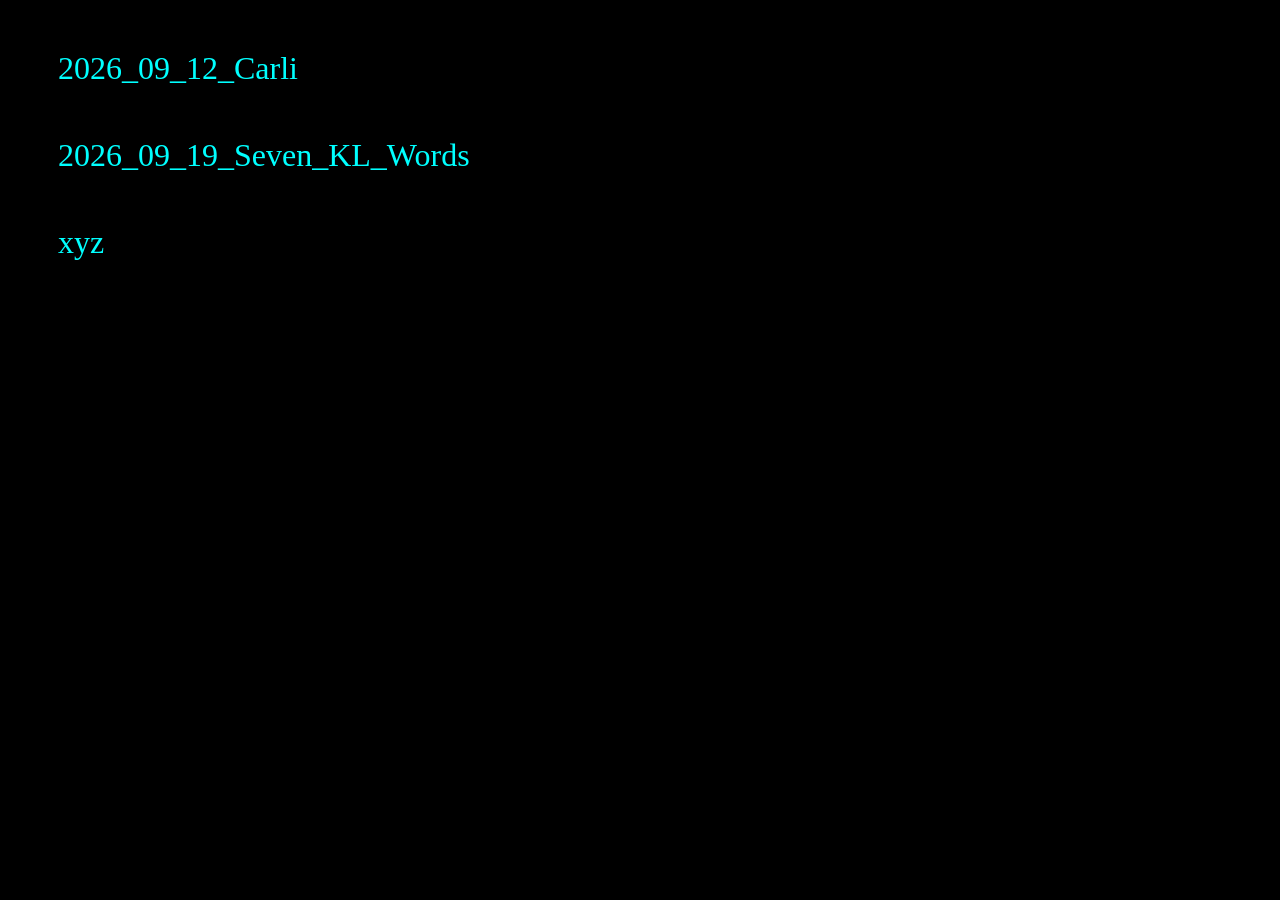
<file: index.html>
<!doctype html>
<html>

  <style>
    body { background: #000; }
    a { 
      display: block; 
      color: cyan; 
      margin: 50px; 
      text-decoration: none;
      font-size: 2em;
    }
  </style>

  <body>

    <a>2026_09_12_Carli</a>
    <a>2026_09_19_Seven_KL_Words</a>
    <a>xyz</a>

    <script>
      document.querySelectorAll('a').forEach(a => {
        a.href = 'https://howardraul1.github.io/shared.github.io/'
                  + a.textContent
                  + '/3___results/html/index.html';
      });
    </script>

  </body>

</html>
</file>
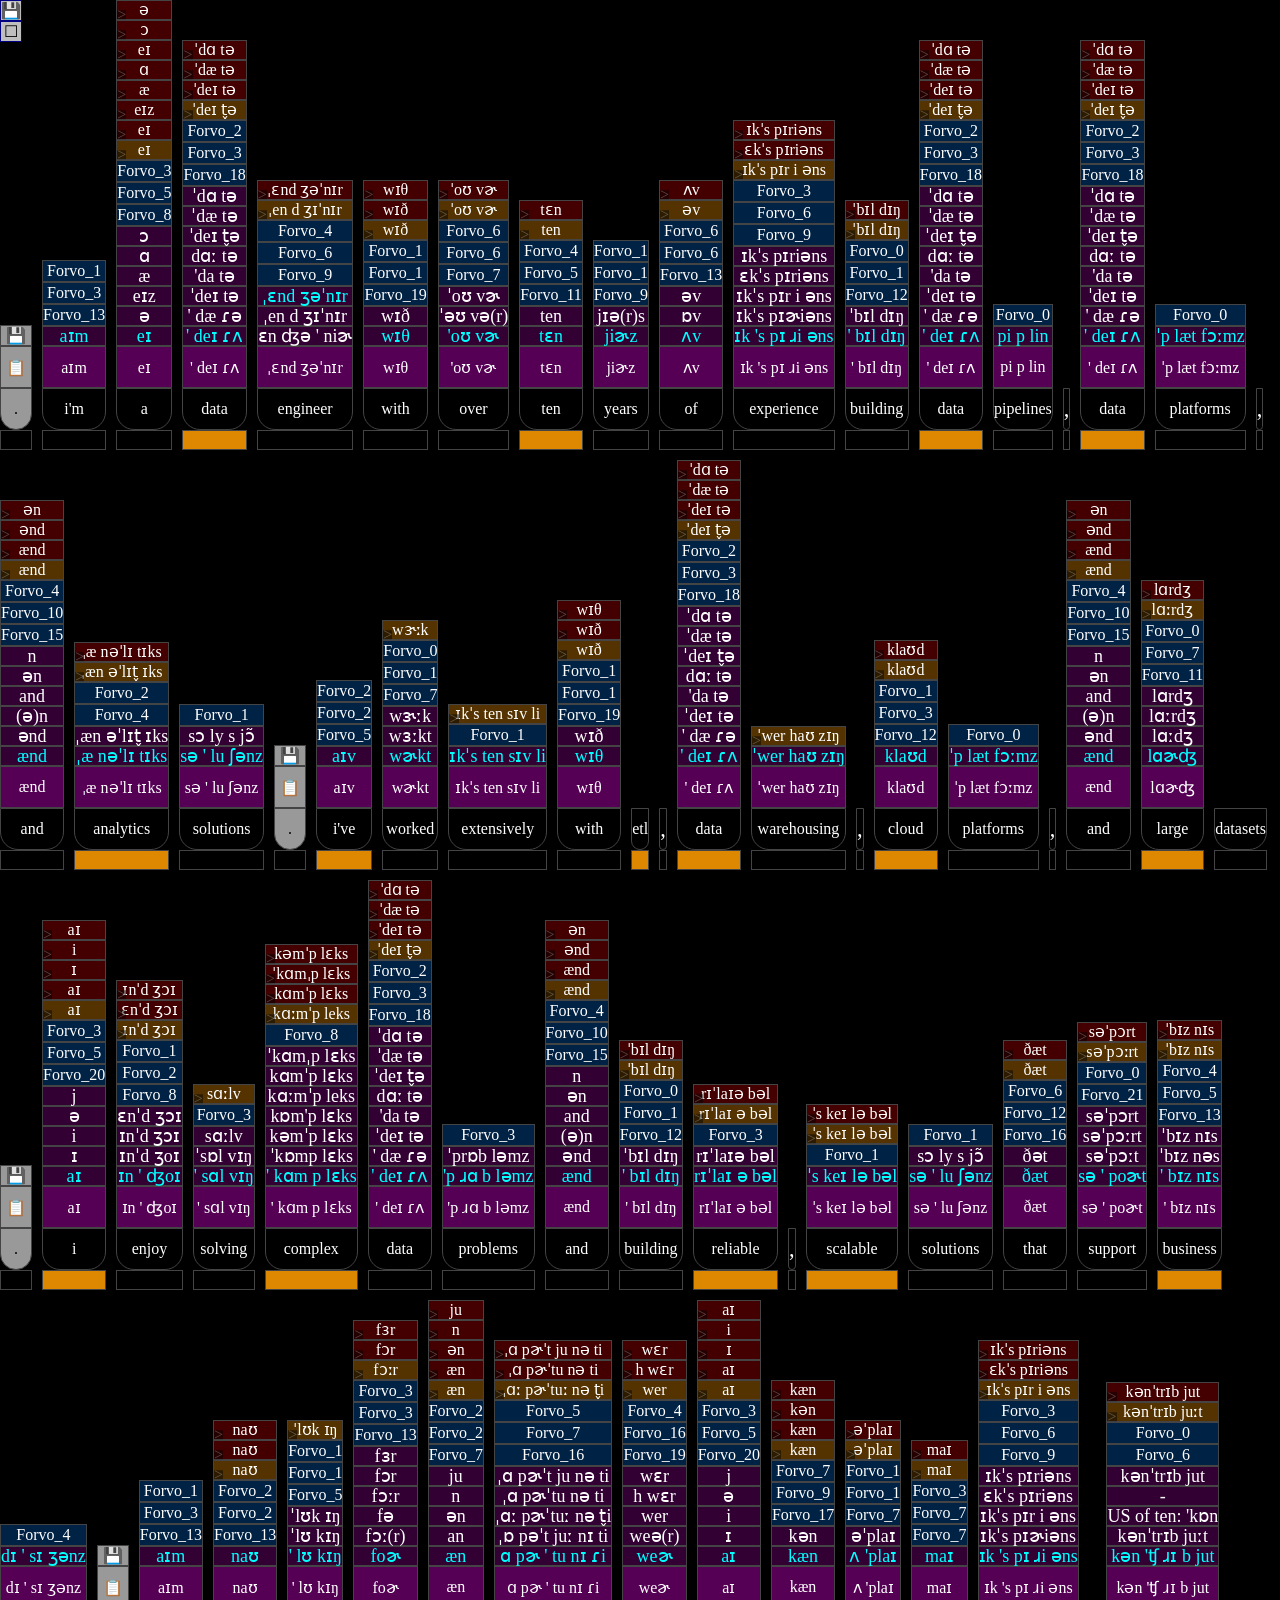
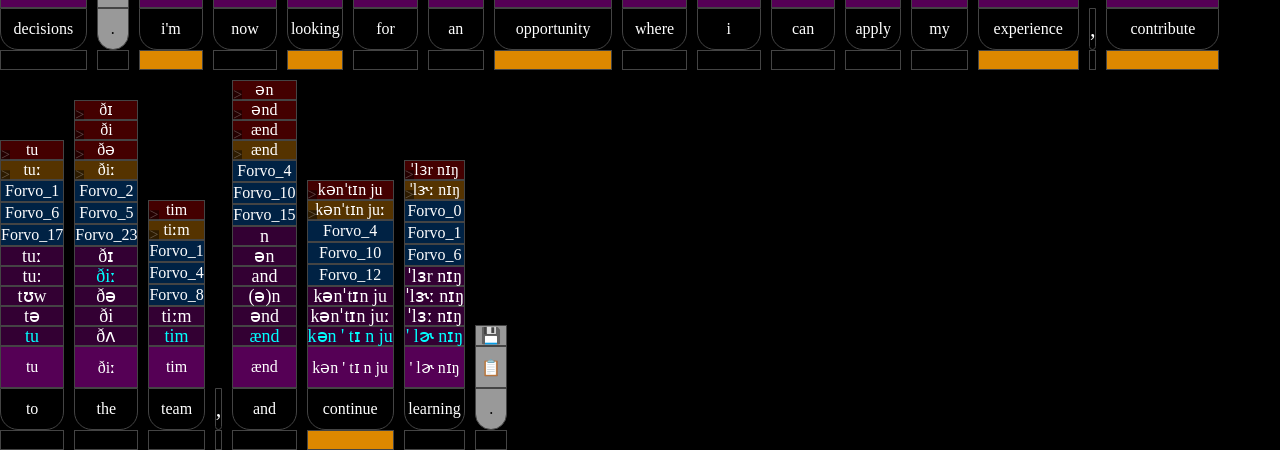
<file: 2026_09_12_Carli/3___results/html/index.html>
<!DOCTYPE html>
<html>
    <head>
        <title>IPA Html Page</title>
        <link rel="stylesheet" href="../../2___inputs/css.css">

        <script src="../../2___inputs/js_text.js"></script>

        <script>
            const LV3_SETTINGS = {
    "i'm": "aɪm",
    "a": "eɪ",
    "data": "' deɪ ɾʌ",
    "engineer": "ˌɛnd ʒəˈnɪr",
    "with": "wɪθ",
    "over": "'oʊ vɚ",
    "ten": "tɛn",
    "years": "jiɚz",
    "of": "ʌv",
    "experience": "ɪk 's pɪ ɹi əns",
    "building": "' bɪl dɪŋ",
    "pipelines": "pi p lin",
    "platforms": "ˈp læt fɔːmz",
    "and": "ænd",
    "analytics": "ˌæ nəˈlɪ tɪks",
    "solutions": "sə ' lu ʃənz",
    "the": "ðiː"
};
            const LV1_SENTENCES = {
    "the teacher, the one": "mp3_phrases/the teacher, the one.wav",
    "thanks": "mp3_phrases/mixkit-software-interface-start-2574.wav",
    "i'm a data engineer with over ten years of experience building data pipelines, data platforms, and analytics solutions": "../../7___html_settings/saved_phrase_mp3/QHE3.mp3",
    "teacher": "../../7___html_settings/saved_phrase_mp3/X78C.mp3",
    "i'm, experience": "../../7___html_settings/saved_phrase_mp3/NKXL.mp3",
    "i've worked extensively with etl, data warehousing, cloud platforms, and large datasets": "../../7___html_settings/saved_phrase_mp3/K4M7.mp3",
    "i enjoy solving complex data problems and building reliable, scalable solutions that support business decisions": "../../7___html_settings/saved_phrase_mp3/ERAD.mp3",
    "reliable, scalable": "../../7___html_settings/saved_phrase_mp3/SWN5.mp3",
    "i'm now looking for an opportunity where i can apply my experience, contribute to the team, and continue learning": "../../7___html_settings/saved_phrase_mp3/2YYK.mp3"
};
        </script>

    </head>

    <body>
        <div id="TL_ButtonContainer">
            <button id="TL_SaveButton">💾</button>
            <button id="TL_HideButton">☐</button>
        </div>
        <div class="container">


            
                    <div class="box" data-word="." data-id-in-jwordlist="1">
                        <div class="lv3 phrase-ending-punctuation" data-word=".">
                            💾
                        </div>
                        <div class="lv2 phrase-ending-punctuation" data-word=".">
                            📋
                        </div>
                        <div class="word lv1 phrase-ending-punctuation"
                             data-id-in-jwordlist="1"
                             data-runtime-word-stress="false">
                            .
                        </div>
                        <div class="lv0" data-id-in-jwordlist="1"></div>
                    </div>
                
        <div class="box" data-word="i'm" data-id-in-jwordlist="2">        
            
            <div class="lv5">
                
            </div>
        
            <div class="lv4"> 
                <div
                    class="forvo-item"
                    data-audio-src="mp3/Forvo/i'm__3__i()__h().mp3"
                >
                    Forvo_1
                </div>
            
                <div
                    class="forvo-item"
                    data-audio-src="mp3/Forvo/i'm__2__i()__h().mp3"
                >
                    Forvo_3
                </div>
            
                <div
                    class="forvo-item"
                    data-audio-src="mp3/Forvo/i'm__1__i()__h().mp3"
                >
                    Forvo_13
                </div>
             </div>
            <div class="lv3"> 
                <div
                    class="ipa-item selected"
                    data-ipa="aɪm"
                >
                    aɪm
                </div>
             </div>
            
            <div class="lv2">
                aɪm
            </div>
        
            
            <div class="word lv1"
                 data-id-in-jwordlist="2"
                 data-runtime-word-stress="false">
                i'm
            </div>
        
            
        <div class="lv0" data-id-in-jwordlist="2"></div>
        
        </div>
        
        <div class="box" data-word="a" data-id-in-jwordlist="3">        
            
            <div class="lv5">
                
      <div
          class="mp3-item collins-item"
          data-audio-src="mp3/Collins/a__7__i(ə)__h(tNS).mp3"
      >
          <button class="lv5-button" type="button">&gt;</button>
          <span class="lv5-ipa">ə</span>
      </div>
  
      <div
          class="mp3-item collins-item"
          data-audio-src="mp3/Collins/a__6__i(ɔ)__h(3eg).mp3"
      >
          <button class="lv5-button" type="button">&gt;</button>
          <span class="lv5-ipa">ɔ</span>
      </div>
  
      <div
          class="mp3-item collins-item"
          data-audio-src="mp3/Collins/a__5__i(eɪ)__h(cCy).mp3"
      >
          <button class="lv5-button" type="button">&gt;</button>
          <span class="lv5-ipa">eɪ</span>
      </div>
  
      <div
          class="mp3-item collins-item"
          data-audio-src="mp3/Collins/a__4__i(ɑ)__h(cm0).mp3"
      >
          <button class="lv5-button" type="button">&gt;</button>
          <span class="lv5-ipa">ɑ</span>
      </div>
  
      <div
          class="mp3-item collins-item"
          data-audio-src="mp3/Collins/a__3__i(æ)__h(yGO).mp3"
      >
          <button class="lv5-button" type="button">&gt;</button>
          <span class="lv5-ipa">æ</span>
      </div>
  
      <div
          class="mp3-item collins-item"
          data-audio-src="mp3/Collins/a__2__i(eɪz)__h(tUe).mp3"
      >
          <button class="lv5-button" type="button">&gt;</button>
          <span class="lv5-ipa">eɪz</span>
      </div>
  
      <div
          class="mp3-item collins-item"
          data-audio-src="mp3/Collins/a__1__i(eɪ)__h(cCy).mp3"
      >
          <button class="lv5-button" type="button">&gt;</button>
          <span class="lv5-ipa">eɪ</span>
      </div>
  
      <div
          class="mp3-item cambridge-item"
          data-audio-src="mp3/Cambridge/a__1__i(eɪ)__h(cCy).mp3"
      >
          <button class="lv5-button" type="button">&gt;</button>
          <span class="lv5-ipa">eɪ</span>
      </div>
  
            </div>
        
            <div class="lv4"> 
                <div
                    class="forvo-item"
                    data-audio-src="mp3/Forvo/a__3__i()__h().mp3"
                >
                    Forvo_3
                </div>
            
                <div
                    class="forvo-item"
                    data-audio-src="mp3/Forvo/a__2__i()__h().mp3"
                >
                    Forvo_5
                </div>
            
                <div
                    class="forvo-item"
                    data-audio-src="mp3/Forvo/a__1__i()__h().mp3"
                >
                    Forvo_8
                </div>
             </div>
            <div class="lv3"> 
                <div
                    class="ipa-item"
                    data-ipa="ɔ"
                >
                    ɔ
                </div>
            
                <div
                    class="ipa-item"
                    data-ipa="ɑ"
                >
                    ɑ
                </div>
            
                <div
                    class="ipa-item"
                    data-ipa="æ"
                >
                    æ
                </div>
            
                <div
                    class="ipa-item"
                    data-ipa="eɪz"
                >
                    eɪz
                </div>
            
                <div
                    class="ipa-item"
                    data-ipa="ə"
                >
                    ə
                </div>
            
                <div
                    class="ipa-item selected"
                    data-ipa="eɪ"
                >
                    eɪ
                </div>
             </div>
            
            <div class="lv2">
                eɪ
            </div>
        
            
            <div class="word lv1"
                 data-id-in-jwordlist="3"
                 data-runtime-word-stress="false">
                a
            </div>
        
            
        <div class="lv0" data-id-in-jwordlist="3"></div>
        
        </div>
        
        <div class="box" data-word="data" data-id-in-jwordlist="4">        
            
            <div class="lv5">
                
      <div
          class="mp3-item collins-item"
          data-audio-src="mp3/Collins/data__3__i(ˈdɑ tə)__h(o2W).mp3"
      >
          <button class="lv5-button" type="button">&gt;</button>
          <span class="lv5-ipa">ˈdɑ tə</span>
      </div>
  
      <div
          class="mp3-item collins-item"
          data-audio-src="mp3/Collins/data__2__i(ˈdæ tə)__h(Jrr).mp3"
      >
          <button class="lv5-button" type="button">&gt;</button>
          <span class="lv5-ipa">ˈdæ tə</span>
      </div>
  
      <div
          class="mp3-item collins-item"
          data-audio-src="mp3/Collins/data__1__i(ˈdeɪ tə)__h(Zx9).mp3"
      >
          <button class="lv5-button" type="button">&gt;</button>
          <span class="lv5-ipa">ˈdeɪ tə</span>
      </div>
  
      <div
          class="mp3-item cambridge-item"
          data-audio-src="mp3/Cambridge/data__1__i(ˈdeɪ t̬ə)__h(c1Y).mp3"
      >
          <button class="lv5-button" type="button">&gt;</button>
          <span class="lv5-ipa">ˈdeɪ t̬ə</span>
      </div>
  
            </div>
        
            <div class="lv4"> 
                <div
                    class="forvo-item"
                    data-audio-src="mp3/Forvo/data__3__i()__h().mp3"
                >
                    Forvo_2
                </div>
            
                <div
                    class="forvo-item"
                    data-audio-src="mp3/Forvo/data__2__i()__h().mp3"
                >
                    Forvo_3
                </div>
            
                <div
                    class="forvo-item"
                    data-audio-src="mp3/Forvo/data__1__i()__h().mp3"
                >
                    Forvo_18
                </div>
             </div>
            <div class="lv3"> 
                <div
                    class="ipa-item"
                    data-ipa="ˈdɑ tə"
                >
                    ˈdɑ tə
                </div>
            
                <div
                    class="ipa-item"
                    data-ipa="ˈdæ tə"
                >
                    ˈdæ tə
                </div>
            
                <div
                    class="ipa-item"
                    data-ipa="ˈdeɪ t̬ə"
                >
                    ˈdeɪ t̬ə
                </div>
            
                <div
                    class="ipa-item"
                    data-ipa="dɑː tə"
                >
                    dɑː tə
                </div>
            
                <div
                    class="ipa-item"
                    data-ipa="'da tə"
                >
                    'da tə
                </div>
            
                <div
                    class="ipa-item"
                    data-ipa="ˈdeɪ tə"
                >
                    ˈdeɪ tə
                </div>
            
                <div
                    class="ipa-item"
                    data-ipa="' dæ ɾə"
                >
                    ' dæ ɾə
                </div>
            
                <div
                    class="ipa-item selected"
                    data-ipa="' deɪ ɾʌ"
                >
                    ' deɪ ɾʌ
                </div>
             </div>
            
            <div class="lv2">
                ' deɪ ɾʌ
            </div>
        
            
            <div class="word lv1"
                 data-id-in-jwordlist="4"
                 data-runtime-word-stress="true">
                data
            </div>
        
            
        <div class="lv0" data-id-in-jwordlist="4"></div>
        
        </div>
        
        <div class="box" data-word="engineer" data-id-in-jwordlist="5">        
            
            <div class="lv5">
                
      <div
          class="mp3-item collins-item"
          data-audio-src="mp3/Collins/engineer__1__i(ˌɛnd ʒəˈnɪr)__h(fzR).mp3"
      >
          <button class="lv5-button" type="button">&gt;</button>
          <span class="lv5-ipa">ˌɛnd ʒəˈnɪr</span>
      </div>
  
      <div
          class="mp3-item cambridge-item"
          data-audio-src="mp3/Cambridge/engineer__1__i(ˌen d ʒɪˈnɪr)__h(icx).mp3"
      >
          <button class="lv5-button" type="button">&gt;</button>
          <span class="lv5-ipa">ˌen d ʒɪˈnɪr</span>
      </div>
  
            </div>
        
            <div class="lv4"> 
                <div
                    class="forvo-item"
                    data-audio-src="mp3/Forvo/engineer__3__i()__h().mp3"
                >
                    Forvo_4
                </div>
            
                <div
                    class="forvo-item"
                    data-audio-src="mp3/Forvo/engineer__2__i()__h().mp3"
                >
                    Forvo_6
                </div>
            
                <div
                    class="forvo-item"
                    data-audio-src="mp3/Forvo/engineer__1__i()__h().mp3"
                >
                    Forvo_9
                </div>
             </div>
            <div class="lv3"> 
                <div
                    class="ipa-item"
                    data-ipa="ˌɛnd ʒəˈnɪr"
                >
                    ˌɛnd ʒəˈnɪr
                </div>
            
                <div
                    class="ipa-item"
                    data-ipa="ˌen d ʒɪˈnɪr"
                >
                    ˌen d ʒɪˈnɪr
                </div>
            
                <div
                    class="ipa-item selected"
                    data-ipa="ɛn ʤə ' niɚ"
                >
                    ɛn ʤə ' niɚ
                </div>
             </div>
            
            <div class="lv2">
                ɛn ʤə ' niɚ
            </div>
        
            
            <div class="word lv1"
                 data-id-in-jwordlist="5"
                 data-runtime-word-stress="false">
                engineer
            </div>
        
            
        <div class="lv0" data-id-in-jwordlist="5"></div>
        
        </div>
        
        <div class="box" data-word="with" data-id-in-jwordlist="6">        
            
            <div class="lv5">
                
      <div
          class="mp3-item collins-item"
          data-audio-src="mp3/Collins/with__2__i(wɪθ)__h(oeo).mp3"
      >
          <button class="lv5-button" type="button">&gt;</button>
          <span class="lv5-ipa">wɪθ</span>
      </div>
  
      <div
          class="mp3-item collins-item"
          data-audio-src="mp3/Collins/with__1__i(wɪð)__h(Wur).mp3"
      >
          <button class="lv5-button" type="button">&gt;</button>
          <span class="lv5-ipa">wɪð</span>
      </div>
  
      <div
          class="mp3-item cambridge-item"
          data-audio-src="mp3/Cambridge/with__1__i(wɪð)__h(Wur).mp3"
      >
          <button class="lv5-button" type="button">&gt;</button>
          <span class="lv5-ipa">wɪð</span>
      </div>
  
            </div>
        
            <div class="lv4"> 
                <div
                    class="forvo-item"
                    data-audio-src="mp3/Forvo/with__3__i()__h().mp3"
                >
                    Forvo_1
                </div>
            
                <div
                    class="forvo-item"
                    data-audio-src="mp3/Forvo/with__2__i()__h().mp3"
                >
                    Forvo_1
                </div>
            
                <div
                    class="forvo-item"
                    data-audio-src="mp3/Forvo/with__1__i()__h().mp3"
                >
                    Forvo_19
                </div>
             </div>
            <div class="lv3"> 
                <div
                    class="ipa-item"
                    data-ipa="wɪð"
                >
                    wɪð
                </div>
            
                <div
                    class="ipa-item selected"
                    data-ipa="wɪθ"
                >
                    wɪθ
                </div>
             </div>
            
            <div class="lv2">
                wɪθ
            </div>
        
            
            <div class="word lv1"
                 data-id-in-jwordlist="6"
                 data-runtime-word-stress="false">
                with
            </div>
        
            
        <div class="lv0" data-id-in-jwordlist="6"></div>
        
        </div>
        
        <div class="box" data-word="over" data-id-in-jwordlist="7">        
            
            <div class="lv5">
                
      <div
          class="mp3-item collins-item"
          data-audio-src="mp3/Collins/over__1__i(ˈoʊ vɚ)__h(wTO).mp3"
      >
          <button class="lv5-button" type="button">&gt;</button>
          <span class="lv5-ipa">ˈoʊ vɚ</span>
      </div>
  
      <div
          class="mp3-item cambridge-item"
          data-audio-src="mp3/Cambridge/over__1__i(ˈoʊ vɚ)__h(wTO).mp3"
      >
          <button class="lv5-button" type="button">&gt;</button>
          <span class="lv5-ipa">ˈoʊ vɚ</span>
      </div>
  
            </div>
        
            <div class="lv4"> 
                <div
                    class="forvo-item"
                    data-audio-src="mp3/Forvo/over__3__i()__h().mp3"
                >
                    Forvo_6
                </div>
            
                <div
                    class="forvo-item"
                    data-audio-src="mp3/Forvo/over__2__i()__h().mp3"
                >
                    Forvo_6
                </div>
            
                <div
                    class="forvo-item"
                    data-audio-src="mp3/Forvo/over__1__i()__h().mp3"
                >
                    Forvo_7
                </div>
             </div>
            <div class="lv3"> 
                <div
                    class="ipa-item"
                    data-ipa="ˈoʊ vɚ"
                >
                    ˈoʊ vɚ
                </div>
            
                <div
                    class="ipa-item"
                    data-ipa="ˈəʊ və(r)"
                >
                    ˈəʊ və(r)
                </div>
            
                <div
                    class="ipa-item selected"
                    data-ipa="'oʊ vɚ"
                >
                    'oʊ vɚ
                </div>
             </div>
            
            <div class="lv2">
                'oʊ vɚ
            </div>
        
            
            <div class="word lv1"
                 data-id-in-jwordlist="7"
                 data-runtime-word-stress="false">
                over
            </div>
        
            
        <div class="lv0" data-id-in-jwordlist="7"></div>
        
        </div>
        
        <div class="box" data-word="ten" data-id-in-jwordlist="8">        
            
            <div class="lv5">
                
      <div
          class="mp3-item collins-item"
          data-audio-src="mp3/Collins/ten__1__i(tɛn)__h(eAK).mp3"
      >
          <button class="lv5-button" type="button">&gt;</button>
          <span class="lv5-ipa">tɛn</span>
      </div>
  
      <div
          class="mp3-item cambridge-item"
          data-audio-src="mp3/Cambridge/ten__1__i(ten)__h(CdP).mp3"
      >
          <button class="lv5-button" type="button">&gt;</button>
          <span class="lv5-ipa">ten</span>
      </div>
  
            </div>
        
            <div class="lv4"> 
                <div
                    class="forvo-item"
                    data-audio-src="mp3/Forvo/ten__3__i()__h().mp3"
                >
                    Forvo_4
                </div>
            
                <div
                    class="forvo-item"
                    data-audio-src="mp3/Forvo/ten__2__i()__h().mp3"
                >
                    Forvo_5
                </div>
            
                <div
                    class="forvo-item"
                    data-audio-src="mp3/Forvo/ten__1__i()__h().mp3"
                >
                    Forvo_11
                </div>
             </div>
            <div class="lv3"> 
                <div
                    class="ipa-item"
                    data-ipa="ten"
                >
                    ten
                </div>
            
                <div
                    class="ipa-item selected"
                    data-ipa="tɛn"
                >
                    tɛn
                </div>
             </div>
            
            <div class="lv2">
                tɛn
            </div>
        
            
            <div class="word lv1"
                 data-id-in-jwordlist="8"
                 data-runtime-word-stress="true">
                ten
            </div>
        
            
        <div class="lv0" data-id-in-jwordlist="8"></div>
        
        </div>
        
        <div class="box" data-word="years" data-id-in-jwordlist="9">        
            
            <div class="lv5">
                
            </div>
        
            <div class="lv4"> 
                <div
                    class="forvo-item"
                    data-audio-src="mp3/Forvo/years__3__i()__h().mp3"
                >
                    Forvo_1
                </div>
            
                <div
                    class="forvo-item"
                    data-audio-src="mp3/Forvo/years__2__i()__h().mp3"
                >
                    Forvo_1
                </div>
            
                <div
                    class="forvo-item"
                    data-audio-src="mp3/Forvo/years__1__i()__h().mp3"
                >
                    Forvo_9
                </div>
             </div>
            <div class="lv3"> 
                <div
                    class="ipa-item"
                    data-ipa="jɪə(r)s"
                >
                    jɪə(r)s
                </div>
            
                <div
                    class="ipa-item selected"
                    data-ipa="jiɚz"
                >
                    jiɚz
                </div>
             </div>
            
            <div class="lv2">
                jiɚz
            </div>
        
            
            <div class="word lv1"
                 data-id-in-jwordlist="9"
                 data-runtime-word-stress="false">
                years
            </div>
        
            
        <div class="lv0" data-id-in-jwordlist="9"></div>
        
        </div>
        
        <div class="box" data-word="of" data-id-in-jwordlist="10">        
            
            <div class="lv5">
                
      <div
          class="mp3-item collins-item"
          data-audio-src="mp3/Collins/of__1__i(ʌv)__h(ojF).mp3"
      >
          <button class="lv5-button" type="button">&gt;</button>
          <span class="lv5-ipa">ʌv</span>
      </div>
  
      <div
          class="mp3-item cambridge-item"
          data-audio-src="mp3/Cambridge/of__1__i(əv)__h(CcZ).mp3"
      >
          <button class="lv5-button" type="button">&gt;</button>
          <span class="lv5-ipa">əv</span>
      </div>
  
            </div>
        
            <div class="lv4"> 
                <div
                    class="forvo-item"
                    data-audio-src="mp3/Forvo/of__3__i()__h().mp3"
                >
                    Forvo_6
                </div>
            
                <div
                    class="forvo-item"
                    data-audio-src="mp3/Forvo/of__2__i()__h().mp3"
                >
                    Forvo_6
                </div>
            
                <div
                    class="forvo-item"
                    data-audio-src="mp3/Forvo/of__1__i()__h().mp3"
                >
                    Forvo_13
                </div>
             </div>
            <div class="lv3"> 
                <div
                    class="ipa-item"
                    data-ipa="əv"
                >
                    əv
                </div>
            
                <div
                    class="ipa-item"
                    data-ipa="ɒv"
                >
                    ɒv
                </div>
            
                <div
                    class="ipa-item selected"
                    data-ipa="ʌv"
                >
                    ʌv
                </div>
             </div>
            
            <div class="lv2">
                ʌv
            </div>
        
            
            <div class="word lv1"
                 data-id-in-jwordlist="10"
                 data-runtime-word-stress="false">
                of
            </div>
        
            
        <div class="lv0" data-id-in-jwordlist="10"></div>
        
        </div>
        
        <div class="box" data-word="experience" data-id-in-jwordlist="11">        
            
            <div class="lv5">
                
      <div
          class="mp3-item collins-item"
          data-audio-src="mp3/Collins/experience__2__i(ɪkˈs pɪriəns)__h(QDe).mp3"
      >
          <button class="lv5-button" type="button">&gt;</button>
          <span class="lv5-ipa">ɪkˈs pɪriəns</span>
      </div>
  
      <div
          class="mp3-item collins-item"
          data-audio-src="mp3/Collins/experience__1__i(ɛkˈs pɪriəns)__h(8La).mp3"
      >
          <button class="lv5-button" type="button">&gt;</button>
          <span class="lv5-ipa">ɛkˈs pɪriəns</span>
      </div>
  
      <div
          class="mp3-item cambridge-item"
          data-audio-src="mp3/Cambridge/experience__1__i(ɪkˈs pɪr i əns)__h(iKc).mp3"
      >
          <button class="lv5-button" type="button">&gt;</button>
          <span class="lv5-ipa">ɪkˈs pɪr i əns</span>
      </div>
  
            </div>
        
            <div class="lv4"> 
                <div
                    class="forvo-item"
                    data-audio-src="mp3/Forvo/experience__3__i()__h().mp3"
                >
                    Forvo_3
                </div>
            
                <div
                    class="forvo-item"
                    data-audio-src="mp3/Forvo/experience__2__i()__h().mp3"
                >
                    Forvo_6
                </div>
            
                <div
                    class="forvo-item"
                    data-audio-src="mp3/Forvo/experience__1__i()__h().mp3"
                >
                    Forvo_9
                </div>
             </div>
            <div class="lv3"> 
                <div
                    class="ipa-item"
                    data-ipa="ɪkˈs pɪriəns"
                >
                    ɪkˈs pɪriəns
                </div>
            
                <div
                    class="ipa-item"
                    data-ipa="ɛkˈs pɪriəns"
                >
                    ɛkˈs pɪriəns
                </div>
            
                <div
                    class="ipa-item"
                    data-ipa="ɪkˈs pɪr i əns"
                >
                    ɪkˈs pɪr i əns
                </div>
            
                <div
                    class="ipa-item"
                    data-ipa="ɪkˈs pɪɚiəns"
                >
                    ɪkˈs pɪɚiəns
                </div>
            
                <div
                    class="ipa-item selected"
                    data-ipa="ɪk 's pɪ ɹi əns"
                >
                    ɪk 's pɪ ɹi əns
                </div>
             </div>
            
            <div class="lv2">
                ɪk 's pɪ ɹi əns
            </div>
        
            
            <div class="word lv1"
                 data-id-in-jwordlist="11"
                 data-runtime-word-stress="false">
                experience
            </div>
        
            
        <div class="lv0" data-id-in-jwordlist="11"></div>
        
        </div>
        
        <div class="box" data-word="building" data-id-in-jwordlist="12">        
            
            <div class="lv5">
                
      <div
          class="mp3-item collins-item"
          data-audio-src="mp3/Collins/building__1__i(ˈbɪl dɪŋ)__h(6El).mp3"
      >
          <button class="lv5-button" type="button">&gt;</button>
          <span class="lv5-ipa">ˈbɪl dɪŋ</span>
      </div>
  
      <div
          class="mp3-item cambridge-item"
          data-audio-src="mp3/Cambridge/building__1__i(ˈbɪl dɪŋ)__h(6El).mp3"
      >
          <button class="lv5-button" type="button">&gt;</button>
          <span class="lv5-ipa">ˈbɪl dɪŋ</span>
      </div>
  
            </div>
        
            <div class="lv4"> 
                <div
                    class="forvo-item"
                    data-audio-src="mp3/Forvo/building__3__i()__h().mp3"
                >
                    Forvo_0
                </div>
            
                <div
                    class="forvo-item"
                    data-audio-src="mp3/Forvo/building__2__i()__h().mp3"
                >
                    Forvo_1
                </div>
            
                <div
                    class="forvo-item"
                    data-audio-src="mp3/Forvo/building__1__i()__h().mp3"
                >
                    Forvo_12
                </div>
             </div>
            <div class="lv3"> 
                <div
                    class="ipa-item"
                    data-ipa="ˈbɪl dɪŋ"
                >
                    ˈbɪl dɪŋ
                </div>
            
                <div
                    class="ipa-item selected"
                    data-ipa="' bɪl dɪŋ"
                >
                    ' bɪl dɪŋ
                </div>
             </div>
            
            <div class="lv2">
                ' bɪl dɪŋ
            </div>
        
            
            <div class="word lv1"
                 data-id-in-jwordlist="12"
                 data-runtime-word-stress="false">
                building
            </div>
        
            
        <div class="lv0" data-id-in-jwordlist="12"></div>
        
        </div>
        
        <div class="box" data-word="data" data-id-in-jwordlist="13">        
            
            <div class="lv5">
                
      <div
          class="mp3-item collins-item"
          data-audio-src="mp3/Collins/data__3__i(ˈdɑ tə)__h(o2W).mp3"
      >
          <button class="lv5-button" type="button">&gt;</button>
          <span class="lv5-ipa">ˈdɑ tə</span>
      </div>
  
      <div
          class="mp3-item collins-item"
          data-audio-src="mp3/Collins/data__2__i(ˈdæ tə)__h(Jrr).mp3"
      >
          <button class="lv5-button" type="button">&gt;</button>
          <span class="lv5-ipa">ˈdæ tə</span>
      </div>
  
      <div
          class="mp3-item collins-item"
          data-audio-src="mp3/Collins/data__1__i(ˈdeɪ tə)__h(Zx9).mp3"
      >
          <button class="lv5-button" type="button">&gt;</button>
          <span class="lv5-ipa">ˈdeɪ tə</span>
      </div>
  
      <div
          class="mp3-item cambridge-item"
          data-audio-src="mp3/Cambridge/data__1__i(ˈdeɪ t̬ə)__h(c1Y).mp3"
      >
          <button class="lv5-button" type="button">&gt;</button>
          <span class="lv5-ipa">ˈdeɪ t̬ə</span>
      </div>
  
            </div>
        
            <div class="lv4"> 
                <div
                    class="forvo-item"
                    data-audio-src="mp3/Forvo/data__3__i()__h().mp3"
                >
                    Forvo_2
                </div>
            
                <div
                    class="forvo-item"
                    data-audio-src="mp3/Forvo/data__2__i()__h().mp3"
                >
                    Forvo_3
                </div>
            
                <div
                    class="forvo-item"
                    data-audio-src="mp3/Forvo/data__1__i()__h().mp3"
                >
                    Forvo_18
                </div>
             </div>
            <div class="lv3"> 
                <div
                    class="ipa-item"
                    data-ipa="ˈdɑ tə"
                >
                    ˈdɑ tə
                </div>
            
                <div
                    class="ipa-item"
                    data-ipa="ˈdæ tə"
                >
                    ˈdæ tə
                </div>
            
                <div
                    class="ipa-item"
                    data-ipa="ˈdeɪ t̬ə"
                >
                    ˈdeɪ t̬ə
                </div>
            
                <div
                    class="ipa-item"
                    data-ipa="dɑː tə"
                >
                    dɑː tə
                </div>
            
                <div
                    class="ipa-item"
                    data-ipa="'da tə"
                >
                    'da tə
                </div>
            
                <div
                    class="ipa-item"
                    data-ipa="ˈdeɪ tə"
                >
                    ˈdeɪ tə
                </div>
            
                <div
                    class="ipa-item"
                    data-ipa="' dæ ɾə"
                >
                    ' dæ ɾə
                </div>
            
                <div
                    class="ipa-item selected"
                    data-ipa="' deɪ ɾʌ"
                >
                    ' deɪ ɾʌ
                </div>
             </div>
            
            <div class="lv2">
                ' deɪ ɾʌ
            </div>
        
            
            <div class="word lv1"
                 data-id-in-jwordlist="13"
                 data-runtime-word-stress="true">
                data
            </div>
        
            
        <div class="lv0" data-id-in-jwordlist="13"></div>
        
        </div>
        
        <div class="box" data-word="pipelines" data-id-in-jwordlist="14">        
            
            <div class="lv5">
                
            </div>
        
            <div class="lv4"> 
                <div
                    class="forvo-item"
                    data-audio-src="mp3/Forvo/pipelines__1__i()__h().mp3"
                >
                    Forvo_0
                </div>
             </div>
            <div class="lv3"> 
                <div
                    class="ipa-item selected"
                    data-ipa="pi p lin"
                >
                    pi p lin
                </div>
             </div>
            
            <div class="lv2">
                pi p lin
            </div>
        
            
            <div class="word lv1"
                 data-id-in-jwordlist="14"
                 data-runtime-word-stress="false">
                pipelines
            </div>
        
            
        <div class="lv0" data-id-in-jwordlist="14"></div>
        
        </div>
        
                      <div class="box empty-jword other-punctuation" data-word=",">
                        <div class="word lv1 other-punctuation"
                             data-id-in-jwordlist="15"
                             data-runtime-word-stress="false">
                            ,
                        </div>                          
                        <div class="lv0" data-id-in-jwordlist="15"></div>
                      </div>
                  
        <div class="box" data-word="data" data-id-in-jwordlist="16">        
            
            <div class="lv5">
                
      <div
          class="mp3-item collins-item"
          data-audio-src="mp3/Collins/data__3__i(ˈdɑ tə)__h(o2W).mp3"
      >
          <button class="lv5-button" type="button">&gt;</button>
          <span class="lv5-ipa">ˈdɑ tə</span>
      </div>
  
      <div
          class="mp3-item collins-item"
          data-audio-src="mp3/Collins/data__2__i(ˈdæ tə)__h(Jrr).mp3"
      >
          <button class="lv5-button" type="button">&gt;</button>
          <span class="lv5-ipa">ˈdæ tə</span>
      </div>
  
      <div
          class="mp3-item collins-item"
          data-audio-src="mp3/Collins/data__1__i(ˈdeɪ tə)__h(Zx9).mp3"
      >
          <button class="lv5-button" type="button">&gt;</button>
          <span class="lv5-ipa">ˈdeɪ tə</span>
      </div>
  
      <div
          class="mp3-item cambridge-item"
          data-audio-src="mp3/Cambridge/data__1__i(ˈdeɪ t̬ə)__h(c1Y).mp3"
      >
          <button class="lv5-button" type="button">&gt;</button>
          <span class="lv5-ipa">ˈdeɪ t̬ə</span>
      </div>
  
            </div>
        
            <div class="lv4"> 
                <div
                    class="forvo-item"
                    data-audio-src="mp3/Forvo/data__3__i()__h().mp3"
                >
                    Forvo_2
                </div>
            
                <div
                    class="forvo-item"
                    data-audio-src="mp3/Forvo/data__2__i()__h().mp3"
                >
                    Forvo_3
                </div>
            
                <div
                    class="forvo-item"
                    data-audio-src="mp3/Forvo/data__1__i()__h().mp3"
                >
                    Forvo_18
                </div>
             </div>
            <div class="lv3"> 
                <div
                    class="ipa-item"
                    data-ipa="ˈdɑ tə"
                >
                    ˈdɑ tə
                </div>
            
                <div
                    class="ipa-item"
                    data-ipa="ˈdæ tə"
                >
                    ˈdæ tə
                </div>
            
                <div
                    class="ipa-item"
                    data-ipa="ˈdeɪ t̬ə"
                >
                    ˈdeɪ t̬ə
                </div>
            
                <div
                    class="ipa-item"
                    data-ipa="dɑː tə"
                >
                    dɑː tə
                </div>
            
                <div
                    class="ipa-item"
                    data-ipa="'da tə"
                >
                    'da tə
                </div>
            
                <div
                    class="ipa-item"
                    data-ipa="ˈdeɪ tə"
                >
                    ˈdeɪ tə
                </div>
            
                <div
                    class="ipa-item"
                    data-ipa="' dæ ɾə"
                >
                    ' dæ ɾə
                </div>
            
                <div
                    class="ipa-item selected"
                    data-ipa="' deɪ ɾʌ"
                >
                    ' deɪ ɾʌ
                </div>
             </div>
            
            <div class="lv2">
                ' deɪ ɾʌ
            </div>
        
            
            <div class="word lv1"
                 data-id-in-jwordlist="16"
                 data-runtime-word-stress="true">
                data
            </div>
        
            
        <div class="lv0" data-id-in-jwordlist="16"></div>
        
        </div>
        
        <div class="box" data-word="platforms" data-id-in-jwordlist="17">        
            
            <div class="lv5">
                
            </div>
        
            <div class="lv4"> 
                <div
                    class="forvo-item"
                    data-audio-src="mp3/Forvo/platforms__1__i()__h().mp3"
                >
                    Forvo_0
                </div>
             </div>
            <div class="lv3"> 
                <div
                    class="ipa-item selected"
                    data-ipa="ˈp læt fɔːmz"
                >
                    ˈp læt fɔːmz
                </div>
             </div>
            
            <div class="lv2">
                ˈp læt fɔːmz
            </div>
        
            
            <div class="word lv1"
                 data-id-in-jwordlist="17"
                 data-runtime-word-stress="false">
                platforms
            </div>
        
            
        <div class="lv0" data-id-in-jwordlist="17"></div>
        
        </div>
        
                      <div class="box empty-jword other-punctuation" data-word=",">
                        <div class="word lv1 other-punctuation"
                             data-id-in-jwordlist="18"
                             data-runtime-word-stress="false">
                            ,
                        </div>                          
                        <div class="lv0" data-id-in-jwordlist="18"></div>
                      </div>
                  
        <div class="box" data-word="and" data-id-in-jwordlist="19">        
            
            <div class="lv5">
                
      <div
          class="mp3-item collins-item"
          data-audio-src="mp3/Collins/and__3__i(ən)__h(kqr).mp3"
      >
          <button class="lv5-button" type="button">&gt;</button>
          <span class="lv5-ipa">ən</span>
      </div>
  
      <div
          class="mp3-item collins-item"
          data-audio-src="mp3/Collins/and__2__i(ənd)__h(dA5).mp3"
      >
          <button class="lv5-button" type="button">&gt;</button>
          <span class="lv5-ipa">ənd</span>
      </div>
  
      <div
          class="mp3-item collins-item"
          data-audio-src="mp3/Collins/and__1__i(ænd)__h(PZM).mp3"
      >
          <button class="lv5-button" type="button">&gt;</button>
          <span class="lv5-ipa">ænd</span>
      </div>
  
      <div
          class="mp3-item cambridge-item"
          data-audio-src="mp3/Cambridge/and__1__i(ænd)__h(PZM).mp3"
      >
          <button class="lv5-button" type="button">&gt;</button>
          <span class="lv5-ipa">ænd</span>
      </div>
  
            </div>
        
            <div class="lv4"> 
                <div
                    class="forvo-item"
                    data-audio-src="mp3/Forvo/and__3__i()__h().mp3"
                >
                    Forvo_4
                </div>
            
                <div
                    class="forvo-item"
                    data-audio-src="mp3/Forvo/and__2__i()__h().mp3"
                >
                    Forvo_10
                </div>
            
                <div
                    class="forvo-item"
                    data-audio-src="mp3/Forvo/and__1__i()__h().mp3"
                >
                    Forvo_15
                </div>
             </div>
            <div class="lv3"> 
                <div
                    class="ipa-item"
                    data-ipa="n"
                >
                    n
                </div>
            
                <div
                    class="ipa-item"
                    data-ipa="ən"
                >
                    ən
                </div>
            
                <div
                    class="ipa-item"
                    data-ipa="and"
                >
                    and
                </div>
            
                <div
                    class="ipa-item"
                    data-ipa="(ə)n"
                >
                    (ə)n
                </div>
            
                <div
                    class="ipa-item"
                    data-ipa="ənd"
                >
                    ənd
                </div>
            
                <div
                    class="ipa-item selected"
                    data-ipa="ænd"
                >
                    ænd
                </div>
             </div>
            
            <div class="lv2">
                ænd
            </div>
        
            
            <div class="word lv1"
                 data-id-in-jwordlist="19"
                 data-runtime-word-stress="false">
                and
            </div>
        
            
        <div class="lv0" data-id-in-jwordlist="19"></div>
        
        </div>
        
        <div class="box" data-word="analytics" data-id-in-jwordlist="20">        
            
            <div class="lv5">
                
      <div
          class="mp3-item collins-item"
          data-audio-src="mp3/Collins/analytics__1__i(ˌæ nəˈlɪ tɪks)__h(Kzl).mp3"
      >
          <button class="lv5-button" type="button">&gt;</button>
          <span class="lv5-ipa">ˌæ nəˈlɪ tɪks</span>
      </div>
  
      <div
          class="mp3-item cambridge-item"
          data-audio-src="mp3/Cambridge/analytics__1__i(ˌæn əˈlɪt̬ ɪks)__h(DRo).mp3"
      >
          <button class="lv5-button" type="button">&gt;</button>
          <span class="lv5-ipa">ˌæn əˈlɪt̬ ɪks</span>
      </div>
  
            </div>
        
            <div class="lv4"> 
                <div
                    class="forvo-item"
                    data-audio-src="mp3/Forvo/analytics__2__i()__h().mp3"
                >
                    Forvo_2
                </div>
            
                <div
                    class="forvo-item"
                    data-audio-src="mp3/Forvo/analytics__1__i()__h().mp3"
                >
                    Forvo_4
                </div>
             </div>
            <div class="lv3"> 
                <div
                    class="ipa-item"
                    data-ipa="ˌæn əˈlɪt̬ ɪks"
                >
                    ˌæn əˈlɪt̬ ɪks
                </div>
            
                <div
                    class="ipa-item selected"
                    data-ipa="ˌæ nəˈlɪ tɪks"
                >
                    ˌæ nəˈlɪ tɪks
                </div>
             </div>
            
            <div class="lv2">
                ˌæ nəˈlɪ tɪks
            </div>
        
            
            <div class="word lv1"
                 data-id-in-jwordlist="20"
                 data-runtime-word-stress="true">
                analytics
            </div>
        
            
        <div class="lv0" data-id-in-jwordlist="20"></div>
        
        </div>
        
        <div class="box" data-word="solutions" data-id-in-jwordlist="21">        
            
            <div class="lv5">
                
            </div>
        
            <div class="lv4"> 
                <div
                    class="forvo-item"
                    data-audio-src="mp3/Forvo/solutions__1__i()__h().mp3"
                >
                    Forvo_1
                </div>
             </div>
            <div class="lv3"> 
                <div
                    class="ipa-item"
                    data-ipa="sɔ ly s jɔ̃"
                >
                    sɔ ly s jɔ̃
                </div>
            
                <div
                    class="ipa-item selected"
                    data-ipa="sə ' lu ʃənz"
                >
                    sə ' lu ʃənz
                </div>
             </div>
            
            <div class="lv2">
                sə ' lu ʃənz
            </div>
        
            
            <div class="word lv1"
                 data-id-in-jwordlist="21"
                 data-runtime-word-stress="false">
                solutions
            </div>
        
            
        <div class="lv0" data-id-in-jwordlist="21"></div>
        
        </div>
        
                    <div class="box" data-word="." data-id-in-jwordlist="22">
                        <div class="lv3 phrase-ending-punctuation" data-word=".">
                            💾
                        </div>
                        <div class="lv2 phrase-ending-punctuation" data-word=".">
                            📋
                        </div>
                        <div class="word lv1 phrase-ending-punctuation"
                             data-id-in-jwordlist="22"
                             data-runtime-word-stress="false">
                            .
                        </div>
                        <div class="lv0" data-id-in-jwordlist="22"></div>
                    </div>
                
        <div class="box" data-word="i've" data-id-in-jwordlist="23">        
            
            <div class="lv5">
                
            </div>
        
            <div class="lv4"> 
                <div
                    class="forvo-item"
                    data-audio-src="mp3/Forvo/i've__3__i()__h().mp3"
                >
                    Forvo_2
                </div>
            
                <div
                    class="forvo-item"
                    data-audio-src="mp3/Forvo/i've__2__i()__h().mp3"
                >
                    Forvo_2
                </div>
            
                <div
                    class="forvo-item"
                    data-audio-src="mp3/Forvo/i've__1__i()__h().mp3"
                >
                    Forvo_5
                </div>
             </div>
            <div class="lv3"> 
                <div
                    class="ipa-item selected"
                    data-ipa="aɪv"
                >
                    aɪv
                </div>
             </div>
            
            <div class="lv2">
                aɪv
            </div>
        
            
            <div class="word lv1"
                 data-id-in-jwordlist="23"
                 data-runtime-word-stress="true">
                i've
            </div>
        
            
        <div class="lv0" data-id-in-jwordlist="23"></div>
        
        </div>
        
        <div class="box" data-word="worked" data-id-in-jwordlist="24">        
            
            <div class="lv5">
                
      <div
          class="mp3-item cambridge-item"
          data-audio-src="mp3/Cambridge/worked__1__i(wɝːk)__h(iAT).mp3"
      >
          <button class="lv5-button" type="button">&gt;</button>
          <span class="lv5-ipa">wɝːk</span>
      </div>
  
            </div>
        
            <div class="lv4"> 
                <div
                    class="forvo-item"
                    data-audio-src="mp3/Forvo/worked__3__i()__h().mp3"
                >
                    Forvo_0
                </div>
            
                <div
                    class="forvo-item"
                    data-audio-src="mp3/Forvo/worked__2__i()__h().mp3"
                >
                    Forvo_1
                </div>
            
                <div
                    class="forvo-item"
                    data-audio-src="mp3/Forvo/worked__1__i()__h().mp3"
                >
                    Forvo_7
                </div>
             </div>
            <div class="lv3"> 
                <div
                    class="ipa-item"
                    data-ipa="wɝːk"
                >
                    wɝːk
                </div>
            
                <div
                    class="ipa-item"
                    data-ipa="wɜːkt"
                >
                    wɜːkt
                </div>
            
                <div
                    class="ipa-item selected"
                    data-ipa="wɚkt"
                >
                    wɚkt
                </div>
             </div>
            
            <div class="lv2">
                wɚkt
            </div>
        
            
            <div class="word lv1"
                 data-id-in-jwordlist="24"
                 data-runtime-word-stress="false">
                worked
            </div>
        
            
        <div class="lv0" data-id-in-jwordlist="24"></div>
        
        </div>
        
        <div class="box" data-word="extensively" data-id-in-jwordlist="25">        
            
            <div class="lv5">
                
      <div
          class="mp3-item cambridge-item"
          data-audio-src="mp3/Cambridge/extensively__1__i(ɪkˈs ten sɪv li)__h(JYj).mp3"
      >
          <button class="lv5-button" type="button">&gt;</button>
          <span class="lv5-ipa">ɪkˈs ten sɪv li</span>
      </div>
  
            </div>
        
            <div class="lv4"> 
                <div
                    class="forvo-item"
                    data-audio-src="mp3/Forvo/extensively__1__i()__h().mp3"
                >
                    Forvo_1
                </div>
             </div>
            <div class="lv3"> 
                <div
                    class="ipa-item selected"
                    data-ipa="ɪkˈs ten sɪv li"
                >
                    ɪkˈs ten sɪv li
                </div>
             </div>
            
            <div class="lv2">
                ɪkˈs ten sɪv li
            </div>
        
            
            <div class="word lv1"
                 data-id-in-jwordlist="25"
                 data-runtime-word-stress="false">
                extensively
            </div>
        
            
        <div class="lv0" data-id-in-jwordlist="25"></div>
        
        </div>
        
        <div class="box" data-word="with" data-id-in-jwordlist="26">        
            
            <div class="lv5">
                
      <div
          class="mp3-item collins-item"
          data-audio-src="mp3/Collins/with__2__i(wɪθ)__h(oeo).mp3"
      >
          <button class="lv5-button" type="button">&gt;</button>
          <span class="lv5-ipa">wɪθ</span>
      </div>
  
      <div
          class="mp3-item collins-item"
          data-audio-src="mp3/Collins/with__1__i(wɪð)__h(Wur).mp3"
      >
          <button class="lv5-button" type="button">&gt;</button>
          <span class="lv5-ipa">wɪð</span>
      </div>
  
      <div
          class="mp3-item cambridge-item"
          data-audio-src="mp3/Cambridge/with__1__i(wɪð)__h(Wur).mp3"
      >
          <button class="lv5-button" type="button">&gt;</button>
          <span class="lv5-ipa">wɪð</span>
      </div>
  
            </div>
        
            <div class="lv4"> 
                <div
                    class="forvo-item"
                    data-audio-src="mp3/Forvo/with__3__i()__h().mp3"
                >
                    Forvo_1
                </div>
            
                <div
                    class="forvo-item"
                    data-audio-src="mp3/Forvo/with__2__i()__h().mp3"
                >
                    Forvo_1
                </div>
            
                <div
                    class="forvo-item"
                    data-audio-src="mp3/Forvo/with__1__i()__h().mp3"
                >
                    Forvo_19
                </div>
             </div>
            <div class="lv3"> 
                <div
                    class="ipa-item"
                    data-ipa="wɪð"
                >
                    wɪð
                </div>
            
                <div
                    class="ipa-item selected"
                    data-ipa="wɪθ"
                >
                    wɪθ
                </div>
             </div>
            
            <div class="lv2">
                wɪθ
            </div>
        
            
            <div class="word lv1"
                 data-id-in-jwordlist="26"
                 data-runtime-word-stress="false">
                with
            </div>
        
            
        <div class="lv0" data-id-in-jwordlist="26"></div>
        
        </div>
         <div class="box" data-word="etl" data-id-in-jwordlist="27">
                    <div class="word lv1" data-id-in-jwordlist="27" data-runtime-word-stress="true"> etl </div>
                    <div class="lv0" data-id-in-jwordlist="27"></div>
                </div> 
                      <div class="box empty-jword other-punctuation" data-word=",">
                        <div class="word lv1 other-punctuation"
                             data-id-in-jwordlist="28"
                             data-runtime-word-stress="false">
                            ,
                        </div>                          
                        <div class="lv0" data-id-in-jwordlist="28"></div>
                      </div>
                  
        <div class="box" data-word="data" data-id-in-jwordlist="29">        
            
            <div class="lv5">
                
      <div
          class="mp3-item collins-item"
          data-audio-src="mp3/Collins/data__3__i(ˈdɑ tə)__h(o2W).mp3"
      >
          <button class="lv5-button" type="button">&gt;</button>
          <span class="lv5-ipa">ˈdɑ tə</span>
      </div>
  
      <div
          class="mp3-item collins-item"
          data-audio-src="mp3/Collins/data__2__i(ˈdæ tə)__h(Jrr).mp3"
      >
          <button class="lv5-button" type="button">&gt;</button>
          <span class="lv5-ipa">ˈdæ tə</span>
      </div>
  
      <div
          class="mp3-item collins-item"
          data-audio-src="mp3/Collins/data__1__i(ˈdeɪ tə)__h(Zx9).mp3"
      >
          <button class="lv5-button" type="button">&gt;</button>
          <span class="lv5-ipa">ˈdeɪ tə</span>
      </div>
  
      <div
          class="mp3-item cambridge-item"
          data-audio-src="mp3/Cambridge/data__1__i(ˈdeɪ t̬ə)__h(c1Y).mp3"
      >
          <button class="lv5-button" type="button">&gt;</button>
          <span class="lv5-ipa">ˈdeɪ t̬ə</span>
      </div>
  
            </div>
        
            <div class="lv4"> 
                <div
                    class="forvo-item"
                    data-audio-src="mp3/Forvo/data__3__i()__h().mp3"
                >
                    Forvo_2
                </div>
            
                <div
                    class="forvo-item"
                    data-audio-src="mp3/Forvo/data__2__i()__h().mp3"
                >
                    Forvo_3
                </div>
            
                <div
                    class="forvo-item"
                    data-audio-src="mp3/Forvo/data__1__i()__h().mp3"
                >
                    Forvo_18
                </div>
             </div>
            <div class="lv3"> 
                <div
                    class="ipa-item"
                    data-ipa="ˈdɑ tə"
                >
                    ˈdɑ tə
                </div>
            
                <div
                    class="ipa-item"
                    data-ipa="ˈdæ tə"
                >
                    ˈdæ tə
                </div>
            
                <div
                    class="ipa-item"
                    data-ipa="ˈdeɪ t̬ə"
                >
                    ˈdeɪ t̬ə
                </div>
            
                <div
                    class="ipa-item"
                    data-ipa="dɑː tə"
                >
                    dɑː tə
                </div>
            
                <div
                    class="ipa-item"
                    data-ipa="'da tə"
                >
                    'da tə
                </div>
            
                <div
                    class="ipa-item"
                    data-ipa="ˈdeɪ tə"
                >
                    ˈdeɪ tə
                </div>
            
                <div
                    class="ipa-item"
                    data-ipa="' dæ ɾə"
                >
                    ' dæ ɾə
                </div>
            
                <div
                    class="ipa-item selected"
                    data-ipa="' deɪ ɾʌ"
                >
                    ' deɪ ɾʌ
                </div>
             </div>
            
            <div class="lv2">
                ' deɪ ɾʌ
            </div>
        
            
            <div class="word lv1"
                 data-id-in-jwordlist="29"
                 data-runtime-word-stress="true">
                data
            </div>
        
            
        <div class="lv0" data-id-in-jwordlist="29"></div>
        
        </div>
        
        <div class="box" data-word="warehousing" data-id-in-jwordlist="30">        
            
            <div class="lv5">
                
      <div
          class="mp3-item cambridge-item"
          data-audio-src="mp3/Cambridge/warehousing__1__i(ˈwer haʊ zɪŋ)__h(5j4).mp3"
      >
          <button class="lv5-button" type="button">&gt;</button>
          <span class="lv5-ipa">ˈwer haʊ zɪŋ</span>
      </div>
  
            </div>
        
            <div class="lv4">  </div>
            <div class="lv3"> 
                <div
                    class="ipa-item selected"
                    data-ipa="ˈwer haʊ zɪŋ"
                >
                    ˈwer haʊ zɪŋ
                </div>
             </div>
            
            <div class="lv2">
                ˈwer haʊ zɪŋ
            </div>
        
            
            <div class="word lv1"
                 data-id-in-jwordlist="30"
                 data-runtime-word-stress="false">
                warehousing
            </div>
        
            
        <div class="lv0" data-id-in-jwordlist="30"></div>
        
        </div>
        
                      <div class="box empty-jword other-punctuation" data-word=",">
                        <div class="word lv1 other-punctuation"
                             data-id-in-jwordlist="31"
                             data-runtime-word-stress="false">
                            ,
                        </div>                          
                        <div class="lv0" data-id-in-jwordlist="31"></div>
                      </div>
                  
        <div class="box" data-word="cloud" data-id-in-jwordlist="32">        
            
            <div class="lv5">
                
      <div
          class="mp3-item collins-item"
          data-audio-src="mp3/Collins/cloud__1__i(klaʊd)__h(fTZ).mp3"
      >
          <button class="lv5-button" type="button">&gt;</button>
          <span class="lv5-ipa">klaʊd</span>
      </div>
  
      <div
          class="mp3-item cambridge-item"
          data-audio-src="mp3/Cambridge/cloud__1__i(klaʊd)__h(fTZ).mp3"
      >
          <button class="lv5-button" type="button">&gt;</button>
          <span class="lv5-ipa">klaʊd</span>
      </div>
  
            </div>
        
            <div class="lv4"> 
                <div
                    class="forvo-item"
                    data-audio-src="mp3/Forvo/cloud__3__i()__h().mp3"
                >
                    Forvo_1
                </div>
            
                <div
                    class="forvo-item"
                    data-audio-src="mp3/Forvo/cloud__2__i()__h().mp3"
                >
                    Forvo_3
                </div>
            
                <div
                    class="forvo-item"
                    data-audio-src="mp3/Forvo/cloud__1__i()__h().mp3"
                >
                    Forvo_12
                </div>
             </div>
            <div class="lv3"> 
                <div
                    class="ipa-item selected"
                    data-ipa="klaʊd"
                >
                    klaʊd
                </div>
             </div>
            
            <div class="lv2">
                klaʊd
            </div>
        
            
            <div class="word lv1"
                 data-id-in-jwordlist="32"
                 data-runtime-word-stress="true">
                cloud
            </div>
        
            
        <div class="lv0" data-id-in-jwordlist="32"></div>
        
        </div>
        
        <div class="box" data-word="platforms" data-id-in-jwordlist="33">        
            
            <div class="lv5">
                
            </div>
        
            <div class="lv4"> 
                <div
                    class="forvo-item"
                    data-audio-src="mp3/Forvo/platforms__1__i()__h().mp3"
                >
                    Forvo_0
                </div>
             </div>
            <div class="lv3"> 
                <div
                    class="ipa-item selected"
                    data-ipa="ˈp læt fɔːmz"
                >
                    ˈp læt fɔːmz
                </div>
             </div>
            
            <div class="lv2">
                ˈp læt fɔːmz
            </div>
        
            
            <div class="word lv1"
                 data-id-in-jwordlist="33"
                 data-runtime-word-stress="false">
                platforms
            </div>
        
            
        <div class="lv0" data-id-in-jwordlist="33"></div>
        
        </div>
        
                      <div class="box empty-jword other-punctuation" data-word=",">
                        <div class="word lv1 other-punctuation"
                             data-id-in-jwordlist="34"
                             data-runtime-word-stress="false">
                            ,
                        </div>                          
                        <div class="lv0" data-id-in-jwordlist="34"></div>
                      </div>
                  
        <div class="box" data-word="and" data-id-in-jwordlist="35">        
            
            <div class="lv5">
                
      <div
          class="mp3-item collins-item"
          data-audio-src="mp3/Collins/and__3__i(ən)__h(kqr).mp3"
      >
          <button class="lv5-button" type="button">&gt;</button>
          <span class="lv5-ipa">ən</span>
      </div>
  
      <div
          class="mp3-item collins-item"
          data-audio-src="mp3/Collins/and__2__i(ənd)__h(dA5).mp3"
      >
          <button class="lv5-button" type="button">&gt;</button>
          <span class="lv5-ipa">ənd</span>
      </div>
  
      <div
          class="mp3-item collins-item"
          data-audio-src="mp3/Collins/and__1__i(ænd)__h(PZM).mp3"
      >
          <button class="lv5-button" type="button">&gt;</button>
          <span class="lv5-ipa">ænd</span>
      </div>
  
      <div
          class="mp3-item cambridge-item"
          data-audio-src="mp3/Cambridge/and__1__i(ænd)__h(PZM).mp3"
      >
          <button class="lv5-button" type="button">&gt;</button>
          <span class="lv5-ipa">ænd</span>
      </div>
  
            </div>
        
            <div class="lv4"> 
                <div
                    class="forvo-item"
                    data-audio-src="mp3/Forvo/and__3__i()__h().mp3"
                >
                    Forvo_4
                </div>
            
                <div
                    class="forvo-item"
                    data-audio-src="mp3/Forvo/and__2__i()__h().mp3"
                >
                    Forvo_10
                </div>
            
                <div
                    class="forvo-item"
                    data-audio-src="mp3/Forvo/and__1__i()__h().mp3"
                >
                    Forvo_15
                </div>
             </div>
            <div class="lv3"> 
                <div
                    class="ipa-item"
                    data-ipa="n"
                >
                    n
                </div>
            
                <div
                    class="ipa-item"
                    data-ipa="ən"
                >
                    ən
                </div>
            
                <div
                    class="ipa-item"
                    data-ipa="and"
                >
                    and
                </div>
            
                <div
                    class="ipa-item"
                    data-ipa="(ə)n"
                >
                    (ə)n
                </div>
            
                <div
                    class="ipa-item"
                    data-ipa="ənd"
                >
                    ənd
                </div>
            
                <div
                    class="ipa-item selected"
                    data-ipa="ænd"
                >
                    ænd
                </div>
             </div>
            
            <div class="lv2">
                ænd
            </div>
        
            
            <div class="word lv1"
                 data-id-in-jwordlist="35"
                 data-runtime-word-stress="false">
                and
            </div>
        
            
        <div class="lv0" data-id-in-jwordlist="35"></div>
        
        </div>
        
        <div class="box" data-word="large" data-id-in-jwordlist="36">        
            
            <div class="lv5">
                
      <div
          class="mp3-item collins-item"
          data-audio-src="mp3/Collins/large__1__i(lɑrdʒ)__h(jWL).mp3"
      >
          <button class="lv5-button" type="button">&gt;</button>
          <span class="lv5-ipa">lɑrdʒ</span>
      </div>
  
      <div
          class="mp3-item cambridge-item"
          data-audio-src="mp3/Cambridge/large__1__i(lɑːrdʒ)__h(UeQ).mp3"
      >
          <button class="lv5-button" type="button">&gt;</button>
          <span class="lv5-ipa">lɑːrdʒ</span>
      </div>
  
            </div>
        
            <div class="lv4"> 
                <div
                    class="forvo-item"
                    data-audio-src="mp3/Forvo/large__3__i()__h().mp3"
                >
                    Forvo_0
                </div>
            
                <div
                    class="forvo-item"
                    data-audio-src="mp3/Forvo/large__2__i()__h().mp3"
                >
                    Forvo_7
                </div>
            
                <div
                    class="forvo-item"
                    data-audio-src="mp3/Forvo/large__1__i()__h().mp3"
                >
                    Forvo_11
                </div>
             </div>
            <div class="lv3"> 
                <div
                    class="ipa-item"
                    data-ipa="lɑrdʒ"
                >
                    lɑrdʒ
                </div>
            
                <div
                    class="ipa-item"
                    data-ipa="lɑːrdʒ"
                >
                    lɑːrdʒ
                </div>
            
                <div
                    class="ipa-item"
                    data-ipa="lɑːdʒ"
                >
                    lɑːdʒ
                </div>
            
                <div
                    class="ipa-item selected"
                    data-ipa="lɑɚʤ"
                >
                    lɑɚʤ
                </div>
             </div>
            
            <div class="lv2">
                lɑɚʤ
            </div>
        
            
            <div class="word lv1"
                 data-id-in-jwordlist="36"
                 data-runtime-word-stress="true">
                large
            </div>
        
            
        <div class="lv0" data-id-in-jwordlist="36"></div>
        
        </div>
         <div class="box" data-word="datasets" data-id-in-jwordlist="37">
                    <div class="word lv1" data-id-in-jwordlist="37" data-runtime-word-stress="false"> datasets </div>
                    <div class="lv0" data-id-in-jwordlist="37"></div>
                </div> 
                    <div class="box" data-word="." data-id-in-jwordlist="38">
                        <div class="lv3 phrase-ending-punctuation" data-word=".">
                            💾
                        </div>
                        <div class="lv2 phrase-ending-punctuation" data-word=".">
                            📋
                        </div>
                        <div class="word lv1 phrase-ending-punctuation"
                             data-id-in-jwordlist="38"
                             data-runtime-word-stress="false">
                            .
                        </div>
                        <div class="lv0" data-id-in-jwordlist="38"></div>
                    </div>
                
        <div class="box" data-word="i" data-id-in-jwordlist="39">        
            
            <div class="lv5">
                
      <div
          class="mp3-item collins-item"
          data-audio-src="mp3/Collins/i__4__i(aɪ)__h(Ltg).mp3"
      >
          <button class="lv5-button" type="button">&gt;</button>
          <span class="lv5-ipa">aɪ</span>
      </div>
  
      <div
          class="mp3-item collins-item"
          data-audio-src="mp3/Collins/i__3__i(i)__h(QFv).mp3"
      >
          <button class="lv5-button" type="button">&gt;</button>
          <span class="lv5-ipa">i</span>
      </div>
  
      <div
          class="mp3-item collins-item"
          data-audio-src="mp3/Collins/i__2__i(ɪ)__h(6sL).mp3"
      >
          <button class="lv5-button" type="button">&gt;</button>
          <span class="lv5-ipa">ɪ</span>
      </div>
  
      <div
          class="mp3-item collins-item"
          data-audio-src="mp3/Collins/i__1__i(aɪ)__h(Ltg).mp3"
      >
          <button class="lv5-button" type="button">&gt;</button>
          <span class="lv5-ipa">aɪ</span>
      </div>
  
      <div
          class="mp3-item cambridge-item"
          data-audio-src="mp3/Cambridge/i__1__i(aɪ)__h(Ltg).mp3"
      >
          <button class="lv5-button" type="button">&gt;</button>
          <span class="lv5-ipa">aɪ</span>
      </div>
  
            </div>
        
            <div class="lv4"> 
                <div
                    class="forvo-item"
                    data-audio-src="mp3/Forvo/i__3__i()__h().mp3"
                >
                    Forvo_3
                </div>
            
                <div
                    class="forvo-item"
                    data-audio-src="mp3/Forvo/i__2__i()__h().mp3"
                >
                    Forvo_5
                </div>
            
                <div
                    class="forvo-item"
                    data-audio-src="mp3/Forvo/i__1__i()__h().mp3"
                >
                    Forvo_20
                </div>
             </div>
            <div class="lv3"> 
                <div
                    class="ipa-item"
                    data-ipa="j"
                >
                    j
                </div>
            
                <div
                    class="ipa-item"
                    data-ipa="ə"
                >
                    ə
                </div>
            
                <div
                    class="ipa-item"
                    data-ipa="i"
                >
                    i
                </div>
            
                <div
                    class="ipa-item"
                    data-ipa="ɪ"
                >
                    ɪ
                </div>
            
                <div
                    class="ipa-item selected"
                    data-ipa="aɪ"
                >
                    aɪ
                </div>
             </div>
            
            <div class="lv2">
                aɪ
            </div>
        
            
            <div class="word lv1"
                 data-id-in-jwordlist="39"
                 data-runtime-word-stress="true">
                i
            </div>
        
            
        <div class="lv0" data-id-in-jwordlist="39"></div>
        
        </div>
        
        <div class="box" data-word="enjoy" data-id-in-jwordlist="40">        
            
            <div class="lv5">
                
      <div
          class="mp3-item collins-item"
          data-audio-src="mp3/Collins/enjoy__2__i(ɪnˈd ʒɔɪ)__h(m0Z).mp3"
      >
          <button class="lv5-button" type="button">&gt;</button>
          <span class="lv5-ipa">ɪnˈd ʒɔɪ</span>
      </div>
  
      <div
          class="mp3-item collins-item"
          data-audio-src="mp3/Collins/enjoy__1__i(ɛnˈd ʒɔɪ)__h(XIm).mp3"
      >
          <button class="lv5-button" type="button">&gt;</button>
          <span class="lv5-ipa">ɛnˈd ʒɔɪ</span>
      </div>
  
      <div
          class="mp3-item cambridge-item"
          data-audio-src="mp3/Cambridge/enjoy__1__i(ɪnˈd ʒɔɪ)__h(m0Z).mp3"
      >
          <button class="lv5-button" type="button">&gt;</button>
          <span class="lv5-ipa">ɪnˈd ʒɔɪ</span>
      </div>
  
            </div>
        
            <div class="lv4"> 
                <div
                    class="forvo-item"
                    data-audio-src="mp3/Forvo/enjoy__3__i()__h().mp3"
                >
                    Forvo_1
                </div>
            
                <div
                    class="forvo-item"
                    data-audio-src="mp3/Forvo/enjoy__2__i()__h().mp3"
                >
                    Forvo_2
                </div>
            
                <div
                    class="forvo-item"
                    data-audio-src="mp3/Forvo/enjoy__1__i()__h().mp3"
                >
                    Forvo_8
                </div>
             </div>
            <div class="lv3"> 
                <div
                    class="ipa-item"
                    data-ipa="ɛnˈd ʒɔɪ"
                >
                    ɛnˈd ʒɔɪ
                </div>
            
                <div
                    class="ipa-item"
                    data-ipa="ɪnˈd ʒɔɪ"
                >
                    ɪnˈd ʒɔɪ
                </div>
            
                <div
                    class="ipa-item"
                    data-ipa="ɪnˈd ʒoɪ"
                >
                    ɪnˈd ʒoɪ
                </div>
            
                <div
                    class="ipa-item selected"
                    data-ipa="ɪn ' ʤoɪ"
                >
                    ɪn ' ʤoɪ
                </div>
             </div>
            
            <div class="lv2">
                ɪn ' ʤoɪ
            </div>
        
            
            <div class="word lv1"
                 data-id-in-jwordlist="40"
                 data-runtime-word-stress="false">
                enjoy
            </div>
        
            
        <div class="lv0" data-id-in-jwordlist="40"></div>
        
        </div>
        
        <div class="box" data-word="solving" data-id-in-jwordlist="41">        
            
            <div class="lv5">
                
      <div
          class="mp3-item cambridge-item"
          data-audio-src="mp3/Cambridge/solving__1__i(sɑːlv)__h(Z28).mp3"
      >
          <button class="lv5-button" type="button">&gt;</button>
          <span class="lv5-ipa">sɑːlv</span>
      </div>
  
            </div>
        
            <div class="lv4"> 
                <div
                    class="forvo-item"
                    data-audio-src="mp3/Forvo/solving__1__i()__h().mp3"
                >
                    Forvo_3
                </div>
             </div>
            <div class="lv3"> 
                <div
                    class="ipa-item"
                    data-ipa="sɑːlv"
                >
                    sɑːlv
                </div>
            
                <div
                    class="ipa-item"
                    data-ipa="ˈsɒl vɪŋ"
                >
                    ˈsɒl vɪŋ
                </div>
            
                <div
                    class="ipa-item selected"
                    data-ipa="' sɑl vɪŋ"
                >
                    ' sɑl vɪŋ
                </div>
             </div>
            
            <div class="lv2">
                ' sɑl vɪŋ
            </div>
        
            
            <div class="word lv1"
                 data-id-in-jwordlist="41"
                 data-runtime-word-stress="false">
                solving
            </div>
        
            
        <div class="lv0" data-id-in-jwordlist="41"></div>
        
        </div>
        
        <div class="box" data-word="complex" data-id-in-jwordlist="42">        
            
            <div class="lv5">
                
      <div
          class="mp3-item collins-item"
          data-audio-src="mp3/Collins/complex__3__i(kəmˈp lɛks)__h(Umi).mp3"
      >
          <button class="lv5-button" type="button">&gt;</button>
          <span class="lv5-ipa">kəmˈp lɛks</span>
      </div>
  
      <div
          class="mp3-item collins-item"
          data-audio-src="mp3/Collins/complex__2__i(ˈkɑmˌp lɛks)__h(neL).mp3"
      >
          <button class="lv5-button" type="button">&gt;</button>
          <span class="lv5-ipa">ˈkɑmˌp lɛks</span>
      </div>
  
      <div
          class="mp3-item collins-item"
          data-audio-src="mp3/Collins/complex__1__i(kɑmˈp lɛks)__h(jwK).mp3"
      >
          <button class="lv5-button" type="button">&gt;</button>
          <span class="lv5-ipa">kɑmˈp lɛks</span>
      </div>
  
      <div
          class="mp3-item cambridge-item"
          data-audio-src="mp3/Cambridge/complex__1__i(kɑːmˈp leks)__h(ZHu).mp3"
      >
          <button class="lv5-button" type="button">&gt;</button>
          <span class="lv5-ipa">kɑːmˈp leks</span>
      </div>
  
            </div>
        
            <div class="lv4"> 
                <div
                    class="forvo-item"
                    data-audio-src="mp3/Forvo/complex__1__i()__h().mp3"
                >
                    Forvo_8
                </div>
             </div>
            <div class="lv3"> 
                <div
                    class="ipa-item"
                    data-ipa="ˈkɑmˌp lɛks"
                >
                    ˈkɑmˌp lɛks
                </div>
            
                <div
                    class="ipa-item"
                    data-ipa="kɑmˈp lɛks"
                >
                    kɑmˈp lɛks
                </div>
            
                <div
                    class="ipa-item"
                    data-ipa="kɑːmˈp leks"
                >
                    kɑːmˈp leks
                </div>
            
                <div
                    class="ipa-item"
                    data-ipa="kɒm'p lɛks"
                >
                    kɒm'p lɛks
                </div>
            
                <div
                    class="ipa-item"
                    data-ipa="kəmˈp lɛks"
                >
                    kəmˈp lɛks
                </div>
            
                <div
                    class="ipa-item"
                    data-ipa="ˈkɒmp lɛks"
                >
                    ˈkɒmp lɛks
                </div>
            
                <div
                    class="ipa-item selected"
                    data-ipa="' kɑm p lɛks"
                >
                    ' kɑm p lɛks
                </div>
             </div>
            
            <div class="lv2">
                ' kɑm p lɛks
            </div>
        
            
            <div class="word lv1"
                 data-id-in-jwordlist="42"
                 data-runtime-word-stress="true">
                complex
            </div>
        
            
        <div class="lv0" data-id-in-jwordlist="42"></div>
        
        </div>
        
        <div class="box" data-word="data" data-id-in-jwordlist="43">        
            
            <div class="lv5">
                
      <div
          class="mp3-item collins-item"
          data-audio-src="mp3/Collins/data__3__i(ˈdɑ tə)__h(o2W).mp3"
      >
          <button class="lv5-button" type="button">&gt;</button>
          <span class="lv5-ipa">ˈdɑ tə</span>
      </div>
  
      <div
          class="mp3-item collins-item"
          data-audio-src="mp3/Collins/data__2__i(ˈdæ tə)__h(Jrr).mp3"
      >
          <button class="lv5-button" type="button">&gt;</button>
          <span class="lv5-ipa">ˈdæ tə</span>
      </div>
  
      <div
          class="mp3-item collins-item"
          data-audio-src="mp3/Collins/data__1__i(ˈdeɪ tə)__h(Zx9).mp3"
      >
          <button class="lv5-button" type="button">&gt;</button>
          <span class="lv5-ipa">ˈdeɪ tə</span>
      </div>
  
      <div
          class="mp3-item cambridge-item"
          data-audio-src="mp3/Cambridge/data__1__i(ˈdeɪ t̬ə)__h(c1Y).mp3"
      >
          <button class="lv5-button" type="button">&gt;</button>
          <span class="lv5-ipa">ˈdeɪ t̬ə</span>
      </div>
  
            </div>
        
            <div class="lv4"> 
                <div
                    class="forvo-item"
                    data-audio-src="mp3/Forvo/data__3__i()__h().mp3"
                >
                    Forvo_2
                </div>
            
                <div
                    class="forvo-item"
                    data-audio-src="mp3/Forvo/data__2__i()__h().mp3"
                >
                    Forvo_3
                </div>
            
                <div
                    class="forvo-item"
                    data-audio-src="mp3/Forvo/data__1__i()__h().mp3"
                >
                    Forvo_18
                </div>
             </div>
            <div class="lv3"> 
                <div
                    class="ipa-item"
                    data-ipa="ˈdɑ tə"
                >
                    ˈdɑ tə
                </div>
            
                <div
                    class="ipa-item"
                    data-ipa="ˈdæ tə"
                >
                    ˈdæ tə
                </div>
            
                <div
                    class="ipa-item"
                    data-ipa="ˈdeɪ t̬ə"
                >
                    ˈdeɪ t̬ə
                </div>
            
                <div
                    class="ipa-item"
                    data-ipa="dɑː tə"
                >
                    dɑː tə
                </div>
            
                <div
                    class="ipa-item"
                    data-ipa="'da tə"
                >
                    'da tə
                </div>
            
                <div
                    class="ipa-item"
                    data-ipa="ˈdeɪ tə"
                >
                    ˈdeɪ tə
                </div>
            
                <div
                    class="ipa-item"
                    data-ipa="' dæ ɾə"
                >
                    ' dæ ɾə
                </div>
            
                <div
                    class="ipa-item selected"
                    data-ipa="' deɪ ɾʌ"
                >
                    ' deɪ ɾʌ
                </div>
             </div>
            
            <div class="lv2">
                ' deɪ ɾʌ
            </div>
        
            
            <div class="word lv1"
                 data-id-in-jwordlist="43"
                 data-runtime-word-stress="false">
                data
            </div>
        
            
        <div class="lv0" data-id-in-jwordlist="43"></div>
        
        </div>
        
        <div class="box" data-word="problems" data-id-in-jwordlist="44">        
            
            <div class="lv5">
                
            </div>
        
            <div class="lv4"> 
                <div
                    class="forvo-item"
                    data-audio-src="mp3/Forvo/problems__1__i()__h().mp3"
                >
                    Forvo_3
                </div>
             </div>
            <div class="lv3"> 
                <div
                    class="ipa-item"
                    data-ipa="ˈprɒb ləmz"
                >
                    ˈprɒb ləmz
                </div>
            
                <div
                    class="ipa-item selected"
                    data-ipa="'p ɹɑ b ləmz"
                >
                    'p ɹɑ b ləmz
                </div>
             </div>
            
            <div class="lv2">
                'p ɹɑ b ləmz
            </div>
        
            
            <div class="word lv1"
                 data-id-in-jwordlist="44"
                 data-runtime-word-stress="false">
                problems
            </div>
        
            
        <div class="lv0" data-id-in-jwordlist="44"></div>
        
        </div>
        
        <div class="box" data-word="and" data-id-in-jwordlist="45">        
            
            <div class="lv5">
                
      <div
          class="mp3-item collins-item"
          data-audio-src="mp3/Collins/and__3__i(ən)__h(kqr).mp3"
      >
          <button class="lv5-button" type="button">&gt;</button>
          <span class="lv5-ipa">ən</span>
      </div>
  
      <div
          class="mp3-item collins-item"
          data-audio-src="mp3/Collins/and__2__i(ənd)__h(dA5).mp3"
      >
          <button class="lv5-button" type="button">&gt;</button>
          <span class="lv5-ipa">ənd</span>
      </div>
  
      <div
          class="mp3-item collins-item"
          data-audio-src="mp3/Collins/and__1__i(ænd)__h(PZM).mp3"
      >
          <button class="lv5-button" type="button">&gt;</button>
          <span class="lv5-ipa">ænd</span>
      </div>
  
      <div
          class="mp3-item cambridge-item"
          data-audio-src="mp3/Cambridge/and__1__i(ænd)__h(PZM).mp3"
      >
          <button class="lv5-button" type="button">&gt;</button>
          <span class="lv5-ipa">ænd</span>
      </div>
  
            </div>
        
            <div class="lv4"> 
                <div
                    class="forvo-item"
                    data-audio-src="mp3/Forvo/and__3__i()__h().mp3"
                >
                    Forvo_4
                </div>
            
                <div
                    class="forvo-item"
                    data-audio-src="mp3/Forvo/and__2__i()__h().mp3"
                >
                    Forvo_10
                </div>
            
                <div
                    class="forvo-item"
                    data-audio-src="mp3/Forvo/and__1__i()__h().mp3"
                >
                    Forvo_15
                </div>
             </div>
            <div class="lv3"> 
                <div
                    class="ipa-item"
                    data-ipa="n"
                >
                    n
                </div>
            
                <div
                    class="ipa-item"
                    data-ipa="ən"
                >
                    ən
                </div>
            
                <div
                    class="ipa-item"
                    data-ipa="and"
                >
                    and
                </div>
            
                <div
                    class="ipa-item"
                    data-ipa="(ə)n"
                >
                    (ə)n
                </div>
            
                <div
                    class="ipa-item"
                    data-ipa="ənd"
                >
                    ənd
                </div>
            
                <div
                    class="ipa-item selected"
                    data-ipa="ænd"
                >
                    ænd
                </div>
             </div>
            
            <div class="lv2">
                ænd
            </div>
        
            
            <div class="word lv1"
                 data-id-in-jwordlist="45"
                 data-runtime-word-stress="false">
                and
            </div>
        
            
        <div class="lv0" data-id-in-jwordlist="45"></div>
        
        </div>
        
        <div class="box" data-word="building" data-id-in-jwordlist="46">        
            
            <div class="lv5">
                
      <div
          class="mp3-item collins-item"
          data-audio-src="mp3/Collins/building__1__i(ˈbɪl dɪŋ)__h(6El).mp3"
      >
          <button class="lv5-button" type="button">&gt;</button>
          <span class="lv5-ipa">ˈbɪl dɪŋ</span>
      </div>
  
      <div
          class="mp3-item cambridge-item"
          data-audio-src="mp3/Cambridge/building__1__i(ˈbɪl dɪŋ)__h(6El).mp3"
      >
          <button class="lv5-button" type="button">&gt;</button>
          <span class="lv5-ipa">ˈbɪl dɪŋ</span>
      </div>
  
            </div>
        
            <div class="lv4"> 
                <div
                    class="forvo-item"
                    data-audio-src="mp3/Forvo/building__3__i()__h().mp3"
                >
                    Forvo_0
                </div>
            
                <div
                    class="forvo-item"
                    data-audio-src="mp3/Forvo/building__2__i()__h().mp3"
                >
                    Forvo_1
                </div>
            
                <div
                    class="forvo-item"
                    data-audio-src="mp3/Forvo/building__1__i()__h().mp3"
                >
                    Forvo_12
                </div>
             </div>
            <div class="lv3"> 
                <div
                    class="ipa-item"
                    data-ipa="ˈbɪl dɪŋ"
                >
                    ˈbɪl dɪŋ
                </div>
            
                <div
                    class="ipa-item selected"
                    data-ipa="' bɪl dɪŋ"
                >
                    ' bɪl dɪŋ
                </div>
             </div>
            
            <div class="lv2">
                ' bɪl dɪŋ
            </div>
        
            
            <div class="word lv1"
                 data-id-in-jwordlist="46"
                 data-runtime-word-stress="false">
                building
            </div>
        
            
        <div class="lv0" data-id-in-jwordlist="46"></div>
        
        </div>
        
        <div class="box" data-word="reliable" data-id-in-jwordlist="47">        
            
            <div class="lv5">
                
      <div
          class="mp3-item collins-item"
          data-audio-src="mp3/Collins/reliable__1__i(rɪˈlaɪə bəl)__h(Dvy).mp3"
      >
          <button class="lv5-button" type="button">&gt;</button>
          <span class="lv5-ipa">rɪˈlaɪə bəl</span>
      </div>
  
      <div
          class="mp3-item cambridge-item"
          data-audio-src="mp3/Cambridge/reliable__1__i(rɪˈlaɪ ə bəl)__h(lsb).mp3"
      >
          <button class="lv5-button" type="button">&gt;</button>
          <span class="lv5-ipa">rɪˈlaɪ ə bəl</span>
      </div>
  
            </div>
        
            <div class="lv4"> 
                <div
                    class="forvo-item"
                    data-audio-src="mp3/Forvo/reliable__1__i()__h().mp3"
                >
                    Forvo_3
                </div>
             </div>
            <div class="lv3"> 
                <div
                    class="ipa-item"
                    data-ipa="rɪˈlaɪə bəl"
                >
                    rɪˈlaɪə bəl
                </div>
            
                <div
                    class="ipa-item selected"
                    data-ipa="rɪˈlaɪ ə bəl"
                >
                    rɪˈlaɪ ə bəl
                </div>
             </div>
            
            <div class="lv2">
                rɪˈlaɪ ə bəl
            </div>
        
            
            <div class="word lv1"
                 data-id-in-jwordlist="47"
                 data-runtime-word-stress="true">
                reliable
            </div>
        
            
        <div class="lv0" data-id-in-jwordlist="47"></div>
        
        </div>
        
                      <div class="box empty-jword other-punctuation" data-word=",">
                        <div class="word lv1 other-punctuation"
                             data-id-in-jwordlist="48"
                             data-runtime-word-stress="false">
                            ,
                        </div>                          
                        <div class="lv0" data-id-in-jwordlist="48"></div>
                      </div>
                  
        <div class="box" data-word="scalable" data-id-in-jwordlist="49">        
            
            <div class="lv5">
                
      <div
          class="mp3-item collins-item"
          data-audio-src="mp3/Collins/scalable__1__i(ˈs keɪ lə bəl)__h(bs1).mp3"
      >
          <button class="lv5-button" type="button">&gt;</button>
          <span class="lv5-ipa">ˈs keɪ lə bəl</span>
      </div>
  
      <div
          class="mp3-item cambridge-item"
          data-audio-src="mp3/Cambridge/scalable__1__i(ˈs keɪ lə bəl)__h(bs1).mp3"
      >
          <button class="lv5-button" type="button">&gt;</button>
          <span class="lv5-ipa">ˈs keɪ lə bəl</span>
      </div>
  
            </div>
        
            <div class="lv4"> 
                <div
                    class="forvo-item"
                    data-audio-src="mp3/Forvo/scalable__1__i()__h().mp3"
                >
                    Forvo_1
                </div>
             </div>
            <div class="lv3"> 
                <div
                    class="ipa-item selected"
                    data-ipa="ˈs keɪ lə bəl"
                >
                    ˈs keɪ lə bəl
                </div>
             </div>
            
            <div class="lv2">
                ˈs keɪ lə bəl
            </div>
        
            
            <div class="word lv1"
                 data-id-in-jwordlist="49"
                 data-runtime-word-stress="true">
                scalable
            </div>
        
            
        <div class="lv0" data-id-in-jwordlist="49"></div>
        
        </div>
        
        <div class="box" data-word="solutions" data-id-in-jwordlist="50">        
            
            <div class="lv5">
                
            </div>
        
            <div class="lv4"> 
                <div
                    class="forvo-item"
                    data-audio-src="mp3/Forvo/solutions__1__i()__h().mp3"
                >
                    Forvo_1
                </div>
             </div>
            <div class="lv3"> 
                <div
                    class="ipa-item"
                    data-ipa="sɔ ly s jɔ̃"
                >
                    sɔ ly s jɔ̃
                </div>
            
                <div
                    class="ipa-item selected"
                    data-ipa="sə ' lu ʃənz"
                >
                    sə ' lu ʃənz
                </div>
             </div>
            
            <div class="lv2">
                sə ' lu ʃənz
            </div>
        
            
            <div class="word lv1"
                 data-id-in-jwordlist="50"
                 data-runtime-word-stress="false">
                solutions
            </div>
        
            
        <div class="lv0" data-id-in-jwordlist="50"></div>
        
        </div>
        
        <div class="box" data-word="that" data-id-in-jwordlist="51">        
            
            <div class="lv5">
                
      <div
          class="mp3-item collins-item"
          data-audio-src="mp3/Collins/that__1__i(ðæt)__h(YO9).mp3"
      >
          <button class="lv5-button" type="button">&gt;</button>
          <span class="lv5-ipa">ðæt</span>
      </div>
  
      <div
          class="mp3-item cambridge-item"
          data-audio-src="mp3/Cambridge/that__1__i(ðæt)__h(YO9).mp3"
      >
          <button class="lv5-button" type="button">&gt;</button>
          <span class="lv5-ipa">ðæt</span>
      </div>
  
            </div>
        
            <div class="lv4"> 
                <div
                    class="forvo-item"
                    data-audio-src="mp3/Forvo/that__3__i()__h().mp3"
                >
                    Forvo_6
                </div>
            
                <div
                    class="forvo-item"
                    data-audio-src="mp3/Forvo/that__2__i()__h().mp3"
                >
                    Forvo_12
                </div>
            
                <div
                    class="forvo-item"
                    data-audio-src="mp3/Forvo/that__1__i()__h().mp3"
                >
                    Forvo_16
                </div>
             </div>
            <div class="lv3"> 
                <div
                    class="ipa-item"
                    data-ipa="ðət"
                >
                    ðət
                </div>
            
                <div
                    class="ipa-item selected"
                    data-ipa="ðæt"
                >
                    ðæt
                </div>
             </div>
            
            <div class="lv2">
                ðæt
            </div>
        
            
            <div class="word lv1"
                 data-id-in-jwordlist="51"
                 data-runtime-word-stress="false">
                that
            </div>
        
            
        <div class="lv0" data-id-in-jwordlist="51"></div>
        
        </div>
        
        <div class="box" data-word="support" data-id-in-jwordlist="52">        
            
            <div class="lv5">
                
      <div
          class="mp3-item collins-item"
          data-audio-src="mp3/Collins/support__1__i(səˈpɔrt)__h(Wpa).mp3"
      >
          <button class="lv5-button" type="button">&gt;</button>
          <span class="lv5-ipa">səˈpɔrt</span>
      </div>
  
      <div
          class="mp3-item cambridge-item"
          data-audio-src="mp3/Cambridge/support__1__i(səˈpɔːrt)__h(ZZ1).mp3"
      >
          <button class="lv5-button" type="button">&gt;</button>
          <span class="lv5-ipa">səˈpɔːrt</span>
      </div>
  
            </div>
        
            <div class="lv4"> 
                <div
                    class="forvo-item"
                    data-audio-src="mp3/Forvo/support__2__i()__h().mp3"
                >
                    Forvo_0
                </div>
            
                <div
                    class="forvo-item"
                    data-audio-src="mp3/Forvo/support__1__i()__h().mp3"
                >
                    Forvo_21
                </div>
             </div>
            <div class="lv3"> 
                <div
                    class="ipa-item"
                    data-ipa="səˈpɔrt"
                >
                    səˈpɔrt
                </div>
            
                <div
                    class="ipa-item"
                    data-ipa="səˈpɔːrt"
                >
                    səˈpɔːrt
                </div>
            
                <div
                    class="ipa-item"
                    data-ipa="səˈpɔːt"
                >
                    səˈpɔːt
                </div>
            
                <div
                    class="ipa-item selected"
                    data-ipa="sə ' poɚt"
                >
                    sə ' poɚt
                </div>
             </div>
            
            <div class="lv2">
                sə ' poɚt
            </div>
        
            
            <div class="word lv1"
                 data-id-in-jwordlist="52"
                 data-runtime-word-stress="false">
                support
            </div>
        
            
        <div class="lv0" data-id-in-jwordlist="52"></div>
        
        </div>
        
        <div class="box" data-word="business" data-id-in-jwordlist="53">        
            
            <div class="lv5">
                
      <div
          class="mp3-item collins-item"
          data-audio-src="mp3/Collins/business__1__i(ˈbɪz nɪs)__h(EYW).mp3"
      >
          <button class="lv5-button" type="button">&gt;</button>
          <span class="lv5-ipa">ˈbɪz nɪs</span>
      </div>
  
      <div
          class="mp3-item cambridge-item"
          data-audio-src="mp3/Cambridge/business__1__i(ˈbɪz nɪs)__h(EYW).mp3"
      >
          <button class="lv5-button" type="button">&gt;</button>
          <span class="lv5-ipa">ˈbɪz nɪs</span>
      </div>
  
            </div>
        
            <div class="lv4"> 
                <div
                    class="forvo-item"
                    data-audio-src="mp3/Forvo/business__3__i()__h().mp3"
                >
                    Forvo_4
                </div>
            
                <div
                    class="forvo-item"
                    data-audio-src="mp3/Forvo/business__2__i()__h().mp3"
                >
                    Forvo_5
                </div>
            
                <div
                    class="forvo-item"
                    data-audio-src="mp3/Forvo/business__1__i()__h().mp3"
                >
                    Forvo_13
                </div>
             </div>
            <div class="lv3"> 
                <div
                    class="ipa-item"
                    data-ipa="ˈbɪz nɪs"
                >
                    ˈbɪz nɪs
                </div>
            
                <div
                    class="ipa-item"
                    data-ipa="ˈbɪz nəs"
                >
                    ˈbɪz nəs
                </div>
            
                <div
                    class="ipa-item selected"
                    data-ipa="' bɪz nɪs"
                >
                    ' bɪz nɪs
                </div>
             </div>
            
            <div class="lv2">
                ' bɪz nɪs
            </div>
        
            
            <div class="word lv1"
                 data-id-in-jwordlist="53"
                 data-runtime-word-stress="true">
                business
            </div>
        
            
        <div class="lv0" data-id-in-jwordlist="53"></div>
        
        </div>
        
        <div class="box" data-word="decisions" data-id-in-jwordlist="54">        
            
            <div class="lv5">
                
            </div>
        
            <div class="lv4"> 
                <div
                    class="forvo-item"
                    data-audio-src="mp3/Forvo/decisions__1__i()__h().mp3"
                >
                    Forvo_4
                </div>
             </div>
            <div class="lv3"> 
                <div
                    class="ipa-item selected"
                    data-ipa="dɪ ' sɪ ʒənz"
                >
                    dɪ ' sɪ ʒənz
                </div>
             </div>
            
            <div class="lv2">
                dɪ ' sɪ ʒənz
            </div>
        
            
            <div class="word lv1"
                 data-id-in-jwordlist="54"
                 data-runtime-word-stress="false">
                decisions
            </div>
        
            
        <div class="lv0" data-id-in-jwordlist="54"></div>
        
        </div>
        
                    <div class="box" data-word="." data-id-in-jwordlist="55">
                        <div class="lv3 phrase-ending-punctuation" data-word=".">
                            💾
                        </div>
                        <div class="lv2 phrase-ending-punctuation" data-word=".">
                            📋
                        </div>
                        <div class="word lv1 phrase-ending-punctuation"
                             data-id-in-jwordlist="55"
                             data-runtime-word-stress="false">
                            .
                        </div>
                        <div class="lv0" data-id-in-jwordlist="55"></div>
                    </div>
                
        <div class="box" data-word="i'm" data-id-in-jwordlist="56">        
            
            <div class="lv5">
                
            </div>
        
            <div class="lv4"> 
                <div
                    class="forvo-item"
                    data-audio-src="mp3/Forvo/i'm__3__i()__h().mp3"
                >
                    Forvo_1
                </div>
            
                <div
                    class="forvo-item"
                    data-audio-src="mp3/Forvo/i'm__2__i()__h().mp3"
                >
                    Forvo_3
                </div>
            
                <div
                    class="forvo-item"
                    data-audio-src="mp3/Forvo/i'm__1__i()__h().mp3"
                >
                    Forvo_13
                </div>
             </div>
            <div class="lv3"> 
                <div
                    class="ipa-item selected"
                    data-ipa="aɪm"
                >
                    aɪm
                </div>
             </div>
            
            <div class="lv2">
                aɪm
            </div>
        
            
            <div class="word lv1"
                 data-id-in-jwordlist="56"
                 data-runtime-word-stress="true">
                i'm
            </div>
        
            
        <div class="lv0" data-id-in-jwordlist="56"></div>
        
        </div>
        
        <div class="box" data-word="now" data-id-in-jwordlist="57">        
            
            <div class="lv5">
                
      <div
          class="mp3-item collins-item"
          data-audio-src="mp3/Collins/now__2__i(naʊ)__h(F3d).mp3"
      >
          <button class="lv5-button" type="button">&gt;</button>
          <span class="lv5-ipa">naʊ</span>
      </div>
  
      <div
          class="mp3-item collins-item"
          data-audio-src="mp3/Collins/now__1__i(naʊ)__h(F3d).mp3"
      >
          <button class="lv5-button" type="button">&gt;</button>
          <span class="lv5-ipa">naʊ</span>
      </div>
  
      <div
          class="mp3-item cambridge-item"
          data-audio-src="mp3/Cambridge/now__1__i(naʊ)__h(F3d).mp3"
      >
          <button class="lv5-button" type="button">&gt;</button>
          <span class="lv5-ipa">naʊ</span>
      </div>
  
            </div>
        
            <div class="lv4"> 
                <div
                    class="forvo-item"
                    data-audio-src="mp3/Forvo/now__3__i()__h().mp3"
                >
                    Forvo_2
                </div>
            
                <div
                    class="forvo-item"
                    data-audio-src="mp3/Forvo/now__2__i()__h().mp3"
                >
                    Forvo_2
                </div>
            
                <div
                    class="forvo-item"
                    data-audio-src="mp3/Forvo/now__1__i()__h().mp3"
                >
                    Forvo_13
                </div>
             </div>
            <div class="lv3"> 
                <div
                    class="ipa-item selected"
                    data-ipa="naʊ"
                >
                    naʊ
                </div>
             </div>
            
            <div class="lv2">
                naʊ
            </div>
        
            
            <div class="word lv1"
                 data-id-in-jwordlist="57"
                 data-runtime-word-stress="false">
                now
            </div>
        
            
        <div class="lv0" data-id-in-jwordlist="57"></div>
        
        </div>
        
        <div class="box" data-word="looking" data-id-in-jwordlist="58">        
            
            <div class="lv5">
                
      <div
          class="mp3-item cambridge-item"
          data-audio-src="mp3/Cambridge/looking__1__i(ˈlʊk ɪŋ)__h(nkZ).mp3"
      >
          <button class="lv5-button" type="button">&gt;</button>
          <span class="lv5-ipa">ˈlʊk ɪŋ</span>
      </div>
  
            </div>
        
            <div class="lv4"> 
                <div
                    class="forvo-item"
                    data-audio-src="mp3/Forvo/looking__3__i()__h().mp3"
                >
                    Forvo_1
                </div>
            
                <div
                    class="forvo-item"
                    data-audio-src="mp3/Forvo/looking__2__i()__h().mp3"
                >
                    Forvo_1
                </div>
            
                <div
                    class="forvo-item"
                    data-audio-src="mp3/Forvo/looking__1__i()__h().mp3"
                >
                    Forvo_5
                </div>
             </div>
            <div class="lv3"> 
                <div
                    class="ipa-item"
                    data-ipa="ˈlʊk ɪŋ"
                >
                    ˈlʊk ɪŋ
                </div>
            
                <div
                    class="ipa-item"
                    data-ipa="ˈlʊ kɪŋ"
                >
                    ˈlʊ kɪŋ
                </div>
            
                <div
                    class="ipa-item selected"
                    data-ipa="' lʊ kɪŋ"
                >
                    ' lʊ kɪŋ
                </div>
             </div>
            
            <div class="lv2">
                ' lʊ kɪŋ
            </div>
        
            
            <div class="word lv1"
                 data-id-in-jwordlist="58"
                 data-runtime-word-stress="true">
                looking
            </div>
        
            
        <div class="lv0" data-id-in-jwordlist="58"></div>
        
        </div>
        
        <div class="box" data-word="for" data-id-in-jwordlist="59">        
            
            <div class="lv5">
                
      <div
          class="mp3-item collins-item"
          data-audio-src="mp3/Collins/for__2__i(fɜr)__h(glR).mp3"
      >
          <button class="lv5-button" type="button">&gt;</button>
          <span class="lv5-ipa">fɜr</span>
      </div>
  
      <div
          class="mp3-item collins-item"
          data-audio-src="mp3/Collins/for__1__i(fɔr)__h(5OJ).mp3"
      >
          <button class="lv5-button" type="button">&gt;</button>
          <span class="lv5-ipa">fɔr</span>
      </div>
  
      <div
          class="mp3-item cambridge-item"
          data-audio-src="mp3/Cambridge/for__1__i(fɔːr)__h(QnT).mp3"
      >
          <button class="lv5-button" type="button">&gt;</button>
          <span class="lv5-ipa">fɔːr</span>
      </div>
  
            </div>
        
            <div class="lv4"> 
                <div
                    class="forvo-item"
                    data-audio-src="mp3/Forvo/for__3__i()__h().mp3"
                >
                    Forvo_3
                </div>
            
                <div
                    class="forvo-item"
                    data-audio-src="mp3/Forvo/for__2__i()__h().mp3"
                >
                    Forvo_3
                </div>
            
                <div
                    class="forvo-item"
                    data-audio-src="mp3/Forvo/for__1__i()__h().mp3"
                >
                    Forvo_13
                </div>
             </div>
            <div class="lv3"> 
                <div
                    class="ipa-item"
                    data-ipa="fɜr"
                >
                    fɜr
                </div>
            
                <div
                    class="ipa-item"
                    data-ipa="fɔr"
                >
                    fɔr
                </div>
            
                <div
                    class="ipa-item"
                    data-ipa="fɔːr"
                >
                    fɔːr
                </div>
            
                <div
                    class="ipa-item"
                    data-ipa="fə"
                >
                    fə
                </div>
            
                <div
                    class="ipa-item"
                    data-ipa="fɔː(r)"
                >
                    fɔː(r)
                </div>
            
                <div
                    class="ipa-item selected"
                    data-ipa="foɚ"
                >
                    foɚ
                </div>
             </div>
            
            <div class="lv2">
                foɚ
            </div>
        
            
            <div class="word lv1"
                 data-id-in-jwordlist="59"
                 data-runtime-word-stress="false">
                for
            </div>
        
            
        <div class="lv0" data-id-in-jwordlist="59"></div>
        
        </div>
        
        <div class="box" data-word="an" data-id-in-jwordlist="60">        
            
            <div class="lv5">
                
      <div
          class="mp3-item collins-item"
          data-audio-src="mp3/Collins/an__4__i(ju)__h(SFV).mp3"
      >
          <button class="lv5-button" type="button">&gt;</button>
          <span class="lv5-ipa">ju</span>
      </div>
  
      <div
          class="mp3-item collins-item"
          data-audio-src="mp3/Collins/an__3__i(n)__h(9CT).mp3"
      >
          <button class="lv5-button" type="button">&gt;</button>
          <span class="lv5-ipa">n</span>
      </div>
  
      <div
          class="mp3-item collins-item"
          data-audio-src="mp3/Collins/an__2__i(ən)__h(kqr).mp3"
      >
          <button class="lv5-button" type="button">&gt;</button>
          <span class="lv5-ipa">ən</span>
      </div>
  
      <div
          class="mp3-item collins-item"
          data-audio-src="mp3/Collins/an__1__i(æn)__h(uN7).mp3"
      >
          <button class="lv5-button" type="button">&gt;</button>
          <span class="lv5-ipa">æn</span>
      </div>
  
      <div
          class="mp3-item cambridge-item"
          data-audio-src="mp3/Cambridge/an__1__i(æn)__h(uN7).mp3"
      >
          <button class="lv5-button" type="button">&gt;</button>
          <span class="lv5-ipa">æn</span>
      </div>
  
            </div>
        
            <div class="lv4"> 
                <div
                    class="forvo-item"
                    data-audio-src="mp3/Forvo/an__3__i()__h().mp3"
                >
                    Forvo_2
                </div>
            
                <div
                    class="forvo-item"
                    data-audio-src="mp3/Forvo/an__2__i()__h().mp3"
                >
                    Forvo_2
                </div>
            
                <div
                    class="forvo-item"
                    data-audio-src="mp3/Forvo/an__1__i()__h().mp3"
                >
                    Forvo_7
                </div>
             </div>
            <div class="lv3"> 
                <div
                    class="ipa-item"
                    data-ipa="ju"
                >
                    ju
                </div>
            
                <div
                    class="ipa-item"
                    data-ipa="n"
                >
                    n
                </div>
            
                <div
                    class="ipa-item"
                    data-ipa="ən"
                >
                    ən
                </div>
            
                <div
                    class="ipa-item"
                    data-ipa="an"
                >
                    an
                </div>
            
                <div
                    class="ipa-item selected"
                    data-ipa="æn"
                >
                    æn
                </div>
             </div>
            
            <div class="lv2">
                æn
            </div>
        
            
            <div class="word lv1"
                 data-id-in-jwordlist="60"
                 data-runtime-word-stress="false">
                an
            </div>
        
            
        <div class="lv0" data-id-in-jwordlist="60"></div>
        
        </div>
        
        <div class="box" data-word="opportunity" data-id-in-jwordlist="61">        
            
            <div class="lv5">
                
      <div
          class="mp3-item collins-item"
          data-audio-src="mp3/Collins/opportunity__2__i(ˌɑ pɚˈt ju nə ti)__h(Cf8).mp3"
      >
          <button class="lv5-button" type="button">&gt;</button>
          <span class="lv5-ipa">ˌɑ pɚˈt ju nə ti</span>
      </div>
  
      <div
          class="mp3-item collins-item"
          data-audio-src="mp3/Collins/opportunity__1__i(ˌɑ pɚˈtu nə ti)__h(UVw).mp3"
      >
          <button class="lv5-button" type="button">&gt;</button>
          <span class="lv5-ipa">ˌɑ pɚˈtu nə ti</span>
      </div>
  
      <div
          class="mp3-item cambridge-item"
          data-audio-src="mp3/Cambridge/opportunity__1__i(ˌɑː pɚˈtuː nə t̬i)__h(Gtv).mp3"
      >
          <button class="lv5-button" type="button">&gt;</button>
          <span class="lv5-ipa">ˌɑː pɚˈtuː nə t̬i</span>
      </div>
  
            </div>
        
            <div class="lv4"> 
                <div
                    class="forvo-item"
                    data-audio-src="mp3/Forvo/opportunity__3__i()__h().mp3"
                >
                    Forvo_5
                </div>
            
                <div
                    class="forvo-item"
                    data-audio-src="mp3/Forvo/opportunity__2__i()__h().mp3"
                >
                    Forvo_7
                </div>
            
                <div
                    class="forvo-item"
                    data-audio-src="mp3/Forvo/opportunity__1__i()__h().mp3"
                >
                    Forvo_16
                </div>
             </div>
            <div class="lv3"> 
                <div
                    class="ipa-item"
                    data-ipa="ˌɑ pɚˈt ju nə ti"
                >
                    ˌɑ pɚˈt ju nə ti
                </div>
            
                <div
                    class="ipa-item"
                    data-ipa="ˌɑ pɚˈtu nə ti"
                >
                    ˌɑ pɚˈtu nə ti
                </div>
            
                <div
                    class="ipa-item"
                    data-ipa="ˌɑː pɚˈtuː nə t̬i"
                >
                    ˌɑː pɚˈtuː nə t̬i
                </div>
            
                <div
                    class="ipa-item"
                    data-ipa="ˌɒ pəˈt juː nɪ ti"
                >
                    ˌɒ pəˈt juː nɪ ti
                </div>
            
                <div
                    class="ipa-item selected"
                    data-ipa="ɑ pɚ ' tu nɪ ɾi"
                >
                    ɑ pɚ ' tu nɪ ɾi
                </div>
             </div>
            
            <div class="lv2">
                ɑ pɚ ' tu nɪ ɾi
            </div>
        
            
            <div class="word lv1"
                 data-id-in-jwordlist="61"
                 data-runtime-word-stress="true">
                opportunity
            </div>
        
            
        <div class="lv0" data-id-in-jwordlist="61"></div>
        
        </div>
        
        <div class="box" data-word="where" data-id-in-jwordlist="62">        
            
            <div class="lv5">
                
      <div
          class="mp3-item collins-item"
          data-audio-src="mp3/Collins/where__2__i(wɛr)__h(ZRR).mp3"
      >
          <button class="lv5-button" type="button">&gt;</button>
          <span class="lv5-ipa">wɛr</span>
      </div>
  
      <div
          class="mp3-item collins-item"
          data-audio-src="mp3/Collins/where__1__i(h wɛr)__h(YHt).mp3"
      >
          <button class="lv5-button" type="button">&gt;</button>
          <span class="lv5-ipa">h wɛr</span>
      </div>
  
      <div
          class="mp3-item cambridge-item"
          data-audio-src="mp3/Cambridge/where__1__i(wer)__h(ZVR).mp3"
      >
          <button class="lv5-button" type="button">&gt;</button>
          <span class="lv5-ipa">wer</span>
      </div>
  
            </div>
        
            <div class="lv4"> 
                <div
                    class="forvo-item"
                    data-audio-src="mp3/Forvo/where__3__i()__h().mp3"
                >
                    Forvo_4
                </div>
            
                <div
                    class="forvo-item"
                    data-audio-src="mp3/Forvo/where__2__i()__h().mp3"
                >
                    Forvo_16
                </div>
            
                <div
                    class="forvo-item"
                    data-audio-src="mp3/Forvo/where__1__i()__h().mp3"
                >
                    Forvo_19
                </div>
             </div>
            <div class="lv3"> 
                <div
                    class="ipa-item"
                    data-ipa="wɛr"
                >
                    wɛr
                </div>
            
                <div
                    class="ipa-item"
                    data-ipa="h wɛr"
                >
                    h wɛr
                </div>
            
                <div
                    class="ipa-item"
                    data-ipa="wer"
                >
                    wer
                </div>
            
                <div
                    class="ipa-item"
                    data-ipa="weə(r)"
                >
                    weə(r)
                </div>
            
                <div
                    class="ipa-item selected"
                    data-ipa="weɚ"
                >
                    weɚ
                </div>
             </div>
            
            <div class="lv2">
                weɚ
            </div>
        
            
            <div class="word lv1"
                 data-id-in-jwordlist="62"
                 data-runtime-word-stress="false">
                where
            </div>
        
            
        <div class="lv0" data-id-in-jwordlist="62"></div>
        
        </div>
        
        <div class="box" data-word="i" data-id-in-jwordlist="63">        
            
            <div class="lv5">
                
      <div
          class="mp3-item collins-item"
          data-audio-src="mp3/Collins/i__4__i(aɪ)__h(Ltg).mp3"
      >
          <button class="lv5-button" type="button">&gt;</button>
          <span class="lv5-ipa">aɪ</span>
      </div>
  
      <div
          class="mp3-item collins-item"
          data-audio-src="mp3/Collins/i__3__i(i)__h(QFv).mp3"
      >
          <button class="lv5-button" type="button">&gt;</button>
          <span class="lv5-ipa">i</span>
      </div>
  
      <div
          class="mp3-item collins-item"
          data-audio-src="mp3/Collins/i__2__i(ɪ)__h(6sL).mp3"
      >
          <button class="lv5-button" type="button">&gt;</button>
          <span class="lv5-ipa">ɪ</span>
      </div>
  
      <div
          class="mp3-item collins-item"
          data-audio-src="mp3/Collins/i__1__i(aɪ)__h(Ltg).mp3"
      >
          <button class="lv5-button" type="button">&gt;</button>
          <span class="lv5-ipa">aɪ</span>
      </div>
  
      <div
          class="mp3-item cambridge-item"
          data-audio-src="mp3/Cambridge/i__1__i(aɪ)__h(Ltg).mp3"
      >
          <button class="lv5-button" type="button">&gt;</button>
          <span class="lv5-ipa">aɪ</span>
      </div>
  
            </div>
        
            <div class="lv4"> 
                <div
                    class="forvo-item"
                    data-audio-src="mp3/Forvo/i__3__i()__h().mp3"
                >
                    Forvo_3
                </div>
            
                <div
                    class="forvo-item"
                    data-audio-src="mp3/Forvo/i__2__i()__h().mp3"
                >
                    Forvo_5
                </div>
            
                <div
                    class="forvo-item"
                    data-audio-src="mp3/Forvo/i__1__i()__h().mp3"
                >
                    Forvo_20
                </div>
             </div>
            <div class="lv3"> 
                <div
                    class="ipa-item"
                    data-ipa="j"
                >
                    j
                </div>
            
                <div
                    class="ipa-item"
                    data-ipa="ə"
                >
                    ə
                </div>
            
                <div
                    class="ipa-item"
                    data-ipa="i"
                >
                    i
                </div>
            
                <div
                    class="ipa-item"
                    data-ipa="ɪ"
                >
                    ɪ
                </div>
            
                <div
                    class="ipa-item selected"
                    data-ipa="aɪ"
                >
                    aɪ
                </div>
             </div>
            
            <div class="lv2">
                aɪ
            </div>
        
            
            <div class="word lv1"
                 data-id-in-jwordlist="63"
                 data-runtime-word-stress="false">
                i
            </div>
        
            
        <div class="lv0" data-id-in-jwordlist="63"></div>
        
        </div>
        
        <div class="box" data-word="can" data-id-in-jwordlist="64">        
            
            <div class="lv5">
                
      <div
          class="mp3-item collins-item"
          data-audio-src="mp3/Collins/can__3__i(kæn)__h(pAi).mp3"
      >
          <button class="lv5-button" type="button">&gt;</button>
          <span class="lv5-ipa">kæn</span>
      </div>
  
      <div
          class="mp3-item collins-item"
          data-audio-src="mp3/Collins/can__2__i(kən)__h(Nz5).mp3"
      >
          <button class="lv5-button" type="button">&gt;</button>
          <span class="lv5-ipa">kən</span>
      </div>
  
      <div
          class="mp3-item collins-item"
          data-audio-src="mp3/Collins/can__1__i(kæn)__h(pAi).mp3"
      >
          <button class="lv5-button" type="button">&gt;</button>
          <span class="lv5-ipa">kæn</span>
      </div>
  
      <div
          class="mp3-item cambridge-item"
          data-audio-src="mp3/Cambridge/can__1__i(kæn)__h(pAi).mp3"
      >
          <button class="lv5-button" type="button">&gt;</button>
          <span class="lv5-ipa">kæn</span>
      </div>
  
            </div>
        
            <div class="lv4"> 
                <div
                    class="forvo-item"
                    data-audio-src="mp3/Forvo/can__3__i()__h().mp3"
                >
                    Forvo_7
                </div>
            
                <div
                    class="forvo-item"
                    data-audio-src="mp3/Forvo/can__2__i()__h().mp3"
                >
                    Forvo_9
                </div>
            
                <div
                    class="forvo-item"
                    data-audio-src="mp3/Forvo/can__1__i()__h().mp3"
                >
                    Forvo_17
                </div>
             </div>
            <div class="lv3"> 
                <div
                    class="ipa-item"
                    data-ipa="kən"
                >
                    kən
                </div>
            
                <div
                    class="ipa-item selected"
                    data-ipa="kæn"
                >
                    kæn
                </div>
             </div>
            
            <div class="lv2">
                kæn
            </div>
        
            
            <div class="word lv1"
                 data-id-in-jwordlist="64"
                 data-runtime-word-stress="false">
                can
            </div>
        
            
        <div class="lv0" data-id-in-jwordlist="64"></div>
        
        </div>
        
        <div class="box" data-word="apply" data-id-in-jwordlist="65">        
            
            <div class="lv5">
                
      <div
          class="mp3-item collins-item"
          data-audio-src="mp3/Collins/apply__1__i(əˈplaɪ)__h(5tM).mp3"
      >
          <button class="lv5-button" type="button">&gt;</button>
          <span class="lv5-ipa">əˈplaɪ</span>
      </div>
  
      <div
          class="mp3-item cambridge-item"
          data-audio-src="mp3/Cambridge/apply__1__i(əˈplaɪ)__h(5tM).mp3"
      >
          <button class="lv5-button" type="button">&gt;</button>
          <span class="lv5-ipa">əˈplaɪ</span>
      </div>
  
            </div>
        
            <div class="lv4"> 
                <div
                    class="forvo-item"
                    data-audio-src="mp3/Forvo/apply__3__i()__h().mp3"
                >
                    Forvo_1
                </div>
            
                <div
                    class="forvo-item"
                    data-audio-src="mp3/Forvo/apply__2__i()__h().mp3"
                >
                    Forvo_1
                </div>
            
                <div
                    class="forvo-item"
                    data-audio-src="mp3/Forvo/apply__1__i()__h().mp3"
                >
                    Forvo_7
                </div>
             </div>
            <div class="lv3"> 
                <div
                    class="ipa-item"
                    data-ipa="əˈplaɪ"
                >
                    əˈplaɪ
                </div>
            
                <div
                    class="ipa-item selected"
                    data-ipa="ʌ 'plaɪ"
                >
                    ʌ 'plaɪ
                </div>
             </div>
            
            <div class="lv2">
                ʌ 'plaɪ
            </div>
        
            
            <div class="word lv1"
                 data-id-in-jwordlist="65"
                 data-runtime-word-stress="false">
                apply
            </div>
        
            
        <div class="lv0" data-id-in-jwordlist="65"></div>
        
        </div>
        
        <div class="box" data-word="my" data-id-in-jwordlist="66">        
            
            <div class="lv5">
                
      <div
          class="mp3-item collins-item"
          data-audio-src="mp3/Collins/my__1__i(maɪ)__h(Bt9).mp3"
      >
          <button class="lv5-button" type="button">&gt;</button>
          <span class="lv5-ipa">maɪ</span>
      </div>
  
      <div
          class="mp3-item cambridge-item"
          data-audio-src="mp3/Cambridge/my__1__i(maɪ)__h(Bt9).mp3"
      >
          <button class="lv5-button" type="button">&gt;</button>
          <span class="lv5-ipa">maɪ</span>
      </div>
  
            </div>
        
            <div class="lv4"> 
                <div
                    class="forvo-item"
                    data-audio-src="mp3/Forvo/my__3__i()__h().mp3"
                >
                    Forvo_3
                </div>
            
                <div
                    class="forvo-item"
                    data-audio-src="mp3/Forvo/my__2__i()__h().mp3"
                >
                    Forvo_7
                </div>
            
                <div
                    class="forvo-item"
                    data-audio-src="mp3/Forvo/my__1__i()__h().mp3"
                >
                    Forvo_7
                </div>
             </div>
            <div class="lv3"> 
                <div
                    class="ipa-item selected"
                    data-ipa="maɪ"
                >
                    maɪ
                </div>
             </div>
            
            <div class="lv2">
                maɪ
            </div>
        
            
            <div class="word lv1"
                 data-id-in-jwordlist="66"
                 data-runtime-word-stress="false">
                my
            </div>
        
            
        <div class="lv0" data-id-in-jwordlist="66"></div>
        
        </div>
        
        <div class="box" data-word="experience" data-id-in-jwordlist="67">        
            
            <div class="lv5">
                
      <div
          class="mp3-item collins-item"
          data-audio-src="mp3/Collins/experience__2__i(ɪkˈs pɪriəns)__h(QDe).mp3"
      >
          <button class="lv5-button" type="button">&gt;</button>
          <span class="lv5-ipa">ɪkˈs pɪriəns</span>
      </div>
  
      <div
          class="mp3-item collins-item"
          data-audio-src="mp3/Collins/experience__1__i(ɛkˈs pɪriəns)__h(8La).mp3"
      >
          <button class="lv5-button" type="button">&gt;</button>
          <span class="lv5-ipa">ɛkˈs pɪriəns</span>
      </div>
  
      <div
          class="mp3-item cambridge-item"
          data-audio-src="mp3/Cambridge/experience__1__i(ɪkˈs pɪr i əns)__h(iKc).mp3"
      >
          <button class="lv5-button" type="button">&gt;</button>
          <span class="lv5-ipa">ɪkˈs pɪr i əns</span>
      </div>
  
            </div>
        
            <div class="lv4"> 
                <div
                    class="forvo-item"
                    data-audio-src="mp3/Forvo/experience__3__i()__h().mp3"
                >
                    Forvo_3
                </div>
            
                <div
                    class="forvo-item"
                    data-audio-src="mp3/Forvo/experience__2__i()__h().mp3"
                >
                    Forvo_6
                </div>
            
                <div
                    class="forvo-item"
                    data-audio-src="mp3/Forvo/experience__1__i()__h().mp3"
                >
                    Forvo_9
                </div>
             </div>
            <div class="lv3"> 
                <div
                    class="ipa-item"
                    data-ipa="ɪkˈs pɪriəns"
                >
                    ɪkˈs pɪriəns
                </div>
            
                <div
                    class="ipa-item"
                    data-ipa="ɛkˈs pɪriəns"
                >
                    ɛkˈs pɪriəns
                </div>
            
                <div
                    class="ipa-item"
                    data-ipa="ɪkˈs pɪr i əns"
                >
                    ɪkˈs pɪr i əns
                </div>
            
                <div
                    class="ipa-item"
                    data-ipa="ɪkˈs pɪɚiəns"
                >
                    ɪkˈs pɪɚiəns
                </div>
            
                <div
                    class="ipa-item selected"
                    data-ipa="ɪk 's pɪ ɹi əns"
                >
                    ɪk 's pɪ ɹi əns
                </div>
             </div>
            
            <div class="lv2">
                ɪk 's pɪ ɹi əns
            </div>
        
            
            <div class="word lv1"
                 data-id-in-jwordlist="67"
                 data-runtime-word-stress="true">
                experience
            </div>
        
            
        <div class="lv0" data-id-in-jwordlist="67"></div>
        
        </div>
        
                      <div class="box empty-jword other-punctuation" data-word=",">
                        <div class="word lv1 other-punctuation"
                             data-id-in-jwordlist="68"
                             data-runtime-word-stress="false">
                            ,
                        </div>                          
                        <div class="lv0" data-id-in-jwordlist="68"></div>
                      </div>
                  
        <div class="box" data-word="contribute" data-id-in-jwordlist="69">        
            
            <div class="lv5">
                
      <div
          class="mp3-item collins-item"
          data-audio-src="mp3/Collins/contribute__1__i(kənˈtrɪb jut)__h(M6u).mp3"
      >
          <button class="lv5-button" type="button">&gt;</button>
          <span class="lv5-ipa">kənˈtrɪb jut</span>
      </div>
  
      <div
          class="mp3-item cambridge-item"
          data-audio-src="mp3/Cambridge/contribute__1__i(kənˈtrɪb juːt)__h(V3y).mp3"
      >
          <button class="lv5-button" type="button">&gt;</button>
          <span class="lv5-ipa">kənˈtrɪb juːt</span>
      </div>
  
            </div>
        
            <div class="lv4"> 
                <div
                    class="forvo-item"
                    data-audio-src="mp3/Forvo/contribute__2__i()__h().mp3"
                >
                    Forvo_0
                </div>
            
                <div
                    class="forvo-item"
                    data-audio-src="mp3/Forvo/contribute__1__i()__h().mp3"
                >
                    Forvo_6
                </div>
             </div>
            <div class="lv3"> 
                <div
                    class="ipa-item"
                    data-ipa="kənˈtrɪb jut"
                >
                    kənˈtrɪb jut
                </div>
            
                <div
                    class="ipa-item"
                    data-ipa="-"
                >
                    -
                </div>
            
                <div
                    class="ipa-item"
                    data-ipa="US of ten: 'kɒn"
                >
                    US of ten: 'kɒn
                </div>
            
                <div
                    class="ipa-item"
                    data-ipa="kənˈtrɪb juːt"
                >
                    kənˈtrɪb juːt
                </div>
            
                <div
                    class="ipa-item selected"
                    data-ipa="kən 'ʧ ɹɪ b jut"
                >
                    kən 'ʧ ɹɪ b jut
                </div>
             </div>
            
            <div class="lv2">
                kən 'ʧ ɹɪ b jut
            </div>
        
            
            <div class="word lv1"
                 data-id-in-jwordlist="69"
                 data-runtime-word-stress="true">
                contribute
            </div>
        
            
        <div class="lv0" data-id-in-jwordlist="69"></div>
        
        </div>
        
        <div class="box" data-word="to" data-id-in-jwordlist="70">        
            
            <div class="lv5">
                
      <div
          class="mp3-item collins-item"
          data-audio-src="mp3/Collins/to__1__i(tu)__h(fDt).mp3"
      >
          <button class="lv5-button" type="button">&gt;</button>
          <span class="lv5-ipa">tu</span>
      </div>
  
      <div
          class="mp3-item cambridge-item"
          data-audio-src="mp3/Cambridge/to__1__i(tuː)__h(Ow4).mp3"
      >
          <button class="lv5-button" type="button">&gt;</button>
          <span class="lv5-ipa">tuː</span>
      </div>
  
            </div>
        
            <div class="lv4"> 
                <div
                    class="forvo-item"
                    data-audio-src="mp3/Forvo/to__3__i()__h().mp3"
                >
                    Forvo_1
                </div>
            
                <div
                    class="forvo-item"
                    data-audio-src="mp3/Forvo/to__2__i()__h().mp3"
                >
                    Forvo_6
                </div>
            
                <div
                    class="forvo-item"
                    data-audio-src="mp3/Forvo/to__1__i()__h().mp3"
                >
                    Forvo_17
                </div>
             </div>
            <div class="lv3"> 
                <div
                    class="ipa-item"
                    data-ipa="tuː"
                >
                    tuː
                </div>
            
                <div
                    class="ipa-item"
                    data-ipa="tu:"
                >
                    tu:
                </div>
            
                <div
                    class="ipa-item"
                    data-ipa="tʊw"
                >
                    tʊw
                </div>
            
                <div
                    class="ipa-item"
                    data-ipa="tə"
                >
                    tə
                </div>
            
                <div
                    class="ipa-item selected"
                    data-ipa="tu"
                >
                    tu
                </div>
             </div>
            
            <div class="lv2">
                tu
            </div>
        
            
            <div class="word lv1"
                 data-id-in-jwordlist="70"
                 data-runtime-word-stress="false">
                to
            </div>
        
            
        <div class="lv0" data-id-in-jwordlist="70"></div>
        
        </div>
        
        <div class="box" data-word="the" data-id-in-jwordlist="71">        
            
            <div class="lv5">
                
      <div
          class="mp3-item collins-item"
          data-audio-src="mp3/Collins/the__3__i(ðɪ)__h(shr).mp3"
      >
          <button class="lv5-button" type="button">&gt;</button>
          <span class="lv5-ipa">ðɪ</span>
      </div>
  
      <div
          class="mp3-item collins-item"
          data-audio-src="mp3/Collins/the__2__i(ði)__h(E0i).mp3"
      >
          <button class="lv5-button" type="button">&gt;</button>
          <span class="lv5-ipa">ði</span>
      </div>
  
      <div
          class="mp3-item collins-item"
          data-audio-src="mp3/Collins/the__1__i(ðə)__h(1J0).mp3"
      >
          <button class="lv5-button" type="button">&gt;</button>
          <span class="lv5-ipa">ðə</span>
      </div>
  
      <div
          class="mp3-item cambridge-item"
          data-audio-src="mp3/Cambridge/the__1__i(ðiː)__h(EaN).mp3"
      >
          <button class="lv5-button" type="button">&gt;</button>
          <span class="lv5-ipa">ðiː</span>
      </div>
  
            </div>
        
            <div class="lv4"> 
                <div
                    class="forvo-item"
                    data-audio-src="mp3/Forvo/the__3__i()__h().mp3"
                >
                    Forvo_2
                </div>
            
                <div
                    class="forvo-item"
                    data-audio-src="mp3/Forvo/the__2__i()__h().mp3"
                >
                    Forvo_5
                </div>
            
                <div
                    class="forvo-item"
                    data-audio-src="mp3/Forvo/the__1__i()__h().mp3"
                >
                    Forvo_23
                </div>
             </div>
            <div class="lv3"> 
                <div
                    class="ipa-item"
                    data-ipa="ðɪ"
                >
                    ðɪ
                </div>
            
                <div
                    class="ipa-item"
                    data-ipa="ðiː"
                >
                    ðiː
                </div>
            
                <div
                    class="ipa-item"
                    data-ipa="ðə"
                >
                    ðə
                </div>
            
                <div
                    class="ipa-item"
                    data-ipa="ði"
                >
                    ði
                </div>
            
                <div
                    class="ipa-item selected"
                    data-ipa="ðʌ"
                >
                    ðʌ
                </div>
             </div>
            
            <div class="lv2">
                ðʌ
            </div>
        
            
            <div class="word lv1"
                 data-id-in-jwordlist="71"
                 data-runtime-word-stress="false">
                the
            </div>
        
            
        <div class="lv0" data-id-in-jwordlist="71"></div>
        
        </div>
        
        <div class="box" data-word="team" data-id-in-jwordlist="72">        
            
            <div class="lv5">
                
      <div
          class="mp3-item collins-item"
          data-audio-src="mp3/Collins/team__1__i(tim)__h(MGz).mp3"
      >
          <button class="lv5-button" type="button">&gt;</button>
          <span class="lv5-ipa">tim</span>
      </div>
  
      <div
          class="mp3-item cambridge-item"
          data-audio-src="mp3/Cambridge/team__1__i(tiːm)__h(pZ2).mp3"
      >
          <button class="lv5-button" type="button">&gt;</button>
          <span class="lv5-ipa">tiːm</span>
      </div>
  
            </div>
        
            <div class="lv4"> 
                <div
                    class="forvo-item"
                    data-audio-src="mp3/Forvo/team__3__i()__h().mp3"
                >
                    Forvo_1
                </div>
            
                <div
                    class="forvo-item"
                    data-audio-src="mp3/Forvo/team__2__i()__h().mp3"
                >
                    Forvo_4
                </div>
            
                <div
                    class="forvo-item"
                    data-audio-src="mp3/Forvo/team__1__i()__h().mp3"
                >
                    Forvo_8
                </div>
             </div>
            <div class="lv3"> 
                <div
                    class="ipa-item"
                    data-ipa="tiːm"
                >
                    tiːm
                </div>
            
                <div
                    class="ipa-item selected"
                    data-ipa="tim"
                >
                    tim
                </div>
             </div>
            
            <div class="lv2">
                tim
            </div>
        
            
            <div class="word lv1"
                 data-id-in-jwordlist="72"
                 data-runtime-word-stress="false">
                team
            </div>
        
            
        <div class="lv0" data-id-in-jwordlist="72"></div>
        
        </div>
        
                      <div class="box empty-jword other-punctuation" data-word=",">
                        <div class="word lv1 other-punctuation"
                             data-id-in-jwordlist="73"
                             data-runtime-word-stress="false">
                            ,
                        </div>                          
                        <div class="lv0" data-id-in-jwordlist="73"></div>
                      </div>
                  
        <div class="box" data-word="and" data-id-in-jwordlist="74">        
            
            <div class="lv5">
                
      <div
          class="mp3-item collins-item"
          data-audio-src="mp3/Collins/and__3__i(ən)__h(kqr).mp3"
      >
          <button class="lv5-button" type="button">&gt;</button>
          <span class="lv5-ipa">ən</span>
      </div>
  
      <div
          class="mp3-item collins-item"
          data-audio-src="mp3/Collins/and__2__i(ənd)__h(dA5).mp3"
      >
          <button class="lv5-button" type="button">&gt;</button>
          <span class="lv5-ipa">ənd</span>
      </div>
  
      <div
          class="mp3-item collins-item"
          data-audio-src="mp3/Collins/and__1__i(ænd)__h(PZM).mp3"
      >
          <button class="lv5-button" type="button">&gt;</button>
          <span class="lv5-ipa">ænd</span>
      </div>
  
      <div
          class="mp3-item cambridge-item"
          data-audio-src="mp3/Cambridge/and__1__i(ænd)__h(PZM).mp3"
      >
          <button class="lv5-button" type="button">&gt;</button>
          <span class="lv5-ipa">ænd</span>
      </div>
  
            </div>
        
            <div class="lv4"> 
                <div
                    class="forvo-item"
                    data-audio-src="mp3/Forvo/and__3__i()__h().mp3"
                >
                    Forvo_4
                </div>
            
                <div
                    class="forvo-item"
                    data-audio-src="mp3/Forvo/and__2__i()__h().mp3"
                >
                    Forvo_10
                </div>
            
                <div
                    class="forvo-item"
                    data-audio-src="mp3/Forvo/and__1__i()__h().mp3"
                >
                    Forvo_15
                </div>
             </div>
            <div class="lv3"> 
                <div
                    class="ipa-item"
                    data-ipa="n"
                >
                    n
                </div>
            
                <div
                    class="ipa-item"
                    data-ipa="ən"
                >
                    ən
                </div>
            
                <div
                    class="ipa-item"
                    data-ipa="and"
                >
                    and
                </div>
            
                <div
                    class="ipa-item"
                    data-ipa="(ə)n"
                >
                    (ə)n
                </div>
            
                <div
                    class="ipa-item"
                    data-ipa="ənd"
                >
                    ənd
                </div>
            
                <div
                    class="ipa-item selected"
                    data-ipa="ænd"
                >
                    ænd
                </div>
             </div>
            
            <div class="lv2">
                ænd
            </div>
        
            
            <div class="word lv1"
                 data-id-in-jwordlist="74"
                 data-runtime-word-stress="false">
                and
            </div>
        
            
        <div class="lv0" data-id-in-jwordlist="74"></div>
        
        </div>
        
        <div class="box" data-word="continue" data-id-in-jwordlist="75">        
            
            <div class="lv5">
                
      <div
          class="mp3-item collins-item"
          data-audio-src="mp3/Collins/continue__1__i(kənˈtɪn ju)__h(oUu).mp3"
      >
          <button class="lv5-button" type="button">&gt;</button>
          <span class="lv5-ipa">kənˈtɪn ju</span>
      </div>
  
      <div
          class="mp3-item cambridge-item"
          data-audio-src="mp3/Cambridge/continue__1__i(kənˈtɪn juː)__h(cQZ).mp3"
      >
          <button class="lv5-button" type="button">&gt;</button>
          <span class="lv5-ipa">kənˈtɪn juː</span>
      </div>
  
            </div>
        
            <div class="lv4"> 
                <div
                    class="forvo-item"
                    data-audio-src="mp3/Forvo/continue__3__i()__h().mp3"
                >
                    Forvo_4
                </div>
            
                <div
                    class="forvo-item"
                    data-audio-src="mp3/Forvo/continue__2__i()__h().mp3"
                >
                    Forvo_10
                </div>
            
                <div
                    class="forvo-item"
                    data-audio-src="mp3/Forvo/continue__1__i()__h().mp3"
                >
                    Forvo_12
                </div>
             </div>
            <div class="lv3"> 
                <div
                    class="ipa-item"
                    data-ipa="kənˈtɪn ju"
                >
                    kənˈtɪn ju
                </div>
            
                <div
                    class="ipa-item"
                    data-ipa="kənˈtɪn juː"
                >
                    kənˈtɪn juː
                </div>
            
                <div
                    class="ipa-item selected"
                    data-ipa="kən ' tɪ n ju"
                >
                    kən ' tɪ n ju
                </div>
             </div>
            
            <div class="lv2">
                kən ' tɪ n ju
            </div>
        
            
            <div class="word lv1"
                 data-id-in-jwordlist="75"
                 data-runtime-word-stress="true">
                continue
            </div>
        
            
        <div class="lv0" data-id-in-jwordlist="75"></div>
        
        </div>
        
        <div class="box" data-word="learning" data-id-in-jwordlist="76">        
            
            <div class="lv5">
                
      <div
          class="mp3-item collins-item"
          data-audio-src="mp3/Collins/learning__1__i(ˈlɜr nɪŋ)__h(IYC).mp3"
      >
          <button class="lv5-button" type="button">&gt;</button>
          <span class="lv5-ipa">ˈlɜr nɪŋ</span>
      </div>
  
      <div
          class="mp3-item cambridge-item"
          data-audio-src="mp3/Cambridge/learning__1__i(ˈlɝː nɪŋ)__h(0w3).mp3"
      >
          <button class="lv5-button" type="button">&gt;</button>
          <span class="lv5-ipa">ˈlɝː nɪŋ</span>
      </div>
  
            </div>
        
            <div class="lv4"> 
                <div
                    class="forvo-item"
                    data-audio-src="mp3/Forvo/learning__3__i()__h().mp3"
                >
                    Forvo_0
                </div>
            
                <div
                    class="forvo-item"
                    data-audio-src="mp3/Forvo/learning__2__i()__h().mp3"
                >
                    Forvo_1
                </div>
            
                <div
                    class="forvo-item"
                    data-audio-src="mp3/Forvo/learning__1__i()__h().mp3"
                >
                    Forvo_6
                </div>
             </div>
            <div class="lv3"> 
                <div
                    class="ipa-item"
                    data-ipa="ˈlɜr nɪŋ"
                >
                    ˈlɜr nɪŋ
                </div>
            
                <div
                    class="ipa-item"
                    data-ipa="ˈlɝː nɪŋ"
                >
                    ˈlɝː nɪŋ
                </div>
            
                <div
                    class="ipa-item"
                    data-ipa="ˈlɜː nɪŋ"
                >
                    ˈlɜː nɪŋ
                </div>
            
                <div
                    class="ipa-item selected"
                    data-ipa="' lɚ nɪŋ"
                >
                    ' lɚ nɪŋ
                </div>
             </div>
            
            <div class="lv2">
                ' lɚ nɪŋ
            </div>
        
            
            <div class="word lv1"
                 data-id-in-jwordlist="76"
                 data-runtime-word-stress="false">
                learning
            </div>
        
            
        <div class="lv0" data-id-in-jwordlist="76"></div>
        
        </div>
        
                    <div class="box" data-word="." data-id-in-jwordlist="77">
                        <div class="lv3 phrase-ending-punctuation" data-word=".">
                            💾
                        </div>
                        <div class="lv2 phrase-ending-punctuation" data-word=".">
                            📋
                        </div>
                        <div class="word lv1 phrase-ending-punctuation"
                             data-id-in-jwordlist="77"
                             data-runtime-word-stress="false">
                            .
                        </div>
                        <div class="lv0" data-id-in-jwordlist="77"></div>
                    </div>
                


        </div>
    </body>

</html>
</file>
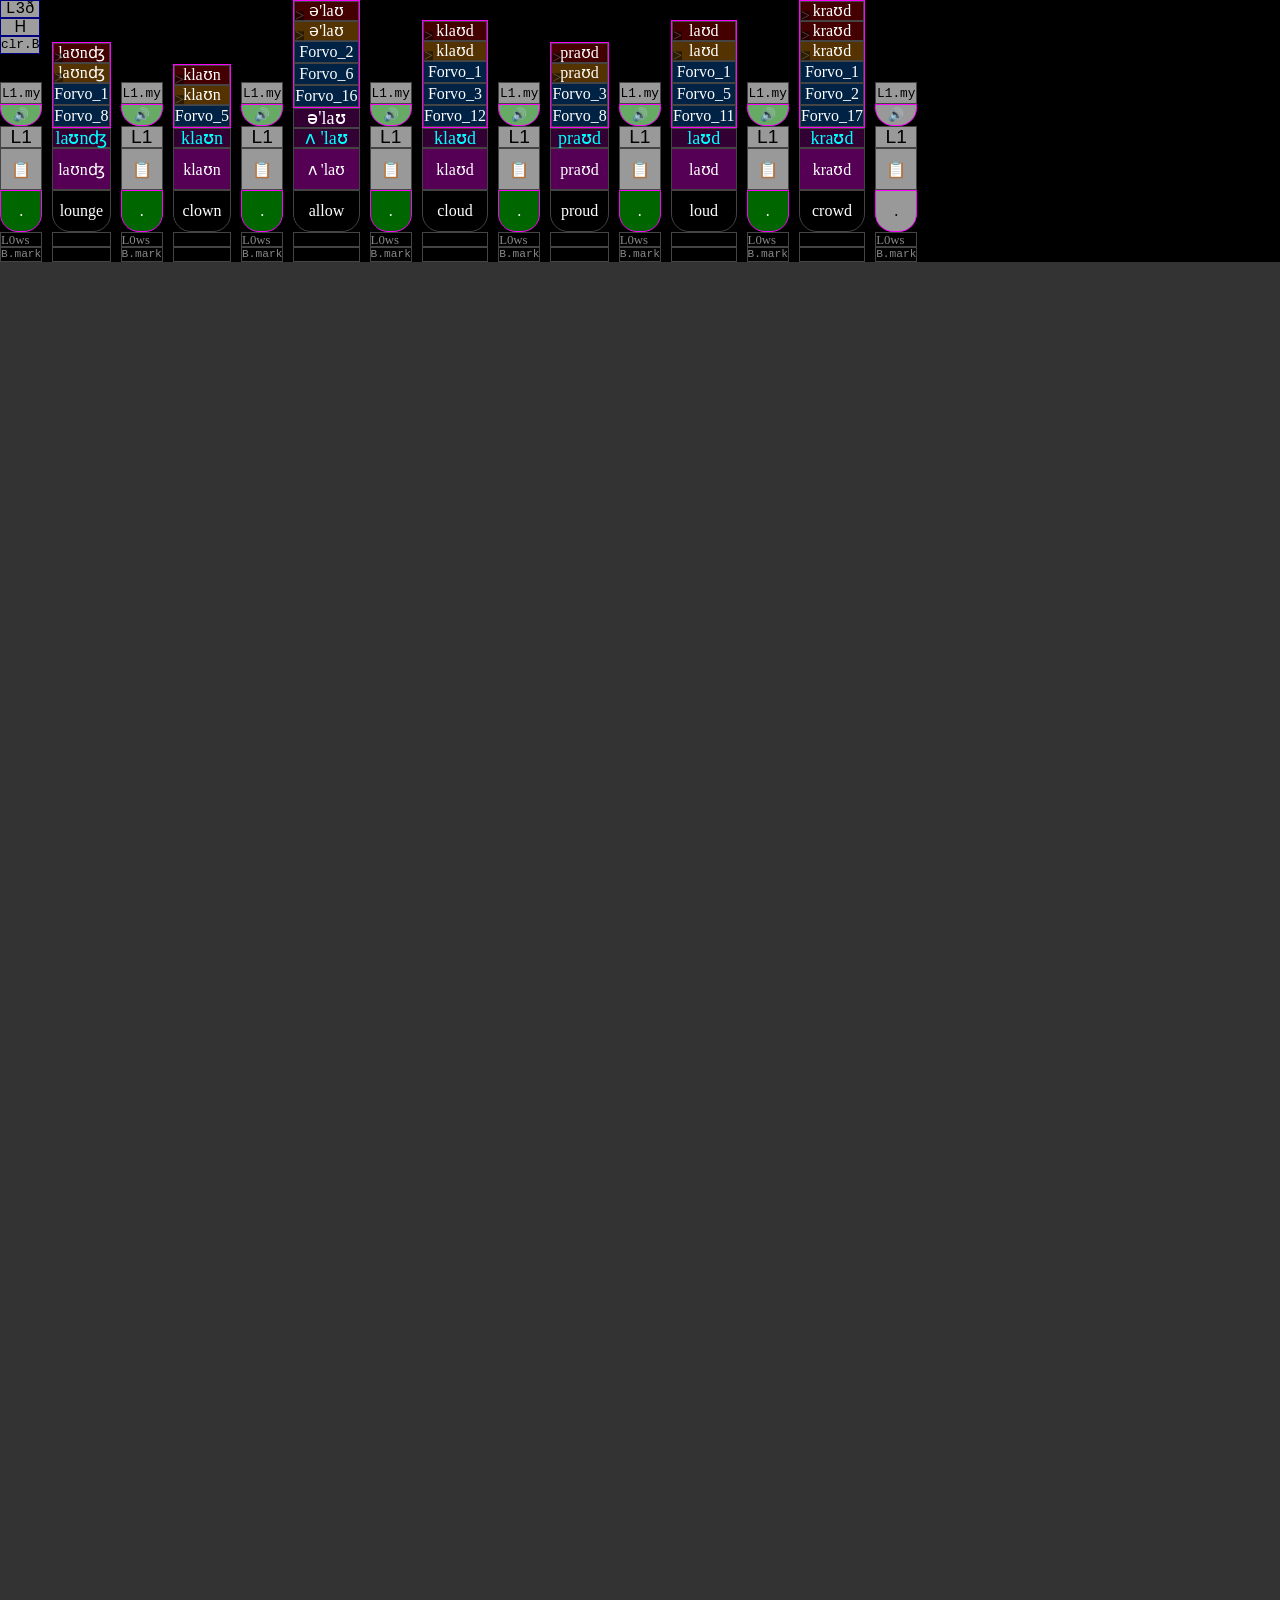
<file: 2026_09_19_Seven_KL_Words/3___results/html/index.html>
<!DOCTYPE html>
<html>
    <head>
        <title>IPA Html Page</title>
        <link rel="stylesheet" href="../../2___inputs/css.css">

        <script src="../../2___inputs/js_text.js"></script>

        <script>
            const LV3_SETTINGS = {
    "lounge": "laʊnʤ",
    "clown": "klaʊn",
    "allow": "ʌ 'laʊ",
    "cloud": "klaʊd",
    "proud": "praʊd",
    "loud": "laʊd",
    "crowd": "kraʊd"
};
            const LV1_SENTENCES = {
    "lounge": "../../7___html_settings/saved_phrase_mp3/HYS9.mp3",
    "clown": "../../7___html_settings/saved_phrase_mp3/UG74.mp3",
    "allow": "../../7___html_settings/saved_phrase_mp3/UP9U.mp3",
    "cloud": "../../7___html_settings/saved_phrase_mp3/8TGZ.mp3",
    "proud": "../../7___html_settings/saved_phrase_mp3/KQHD.mp3",
    "loud": "../../7___html_settings/saved_phrase_mp3/PVL7.mp3",
    "crowd": "../../7___html_settings/saved_phrase_mp3/QBGA.mp3"
};
            const LV1_MY_SENTENCES = {
    "lounge": "../../7___html_settings/saved_phrase_my_mp3/HYS9.mp3",
    "clown": "../../7___html_settings/saved_phrase_my_mp3/UG74.mp3",
    "allow": "../../7___html_settings/saved_phrase_my_mp3/UP9U.mp3",
    "cloud": "../../7___html_settings/saved_phrase_my_mp3/8TGZ.mp3",
    "proud": "../../7___html_settings/saved_phrase_my_mp3/KQHD.mp3",
    "loud": "../../7___html_settings/saved_phrase_my_mp3/PVL7.mp3",
    "crowd": "../../7___html_settings/saved_phrase_my_mp3/QBGA.mp3"
};
        </script>

    </head>

    <body>
        <div id="TL_ButtonContainer">
            <button id="TL_SaveButton" title="Save Lv3 ipa settings">L3ð</button>
            <button id="TL_HideButton" title="Hide Lv2 and above">H</button>
            <button id="TL_ClearBookmarksButton" title="Clear bookmarks">clr.B</button>
        </div>
        <div class="container">


             <div class="box" data-word="." data-id-in-jwordlist="1">
                  <div class="lv5 phrase-ending-punctuation" data-word=".">
                      L1.my
                  </div>
                  <div class="lv4 phrase-ending-punctuation lv1-mp3-exists" data-word=".">
                      🔊
                  </div>
                  <div class="lv3 phrase-ending-punctuation" data-word="." title="Save Lv1 sentence settings">
                      L1
                  </div>                  
                  <div class="lv2 phrase-ending-punctuation" data-word=".">
                      📋
                  </div>
                  <div class="word lv1 phrase-ending-punctuation lv1-mp3-exists" data-id-in-jwordlist="1" data-runtime-word-stress="false">
                      .
                  </div>
                  <div class="lv0 phrase-ending-punctuation" data-id-in-jwordlist="1" title="Save Lv0 word-stress settings">L0ws</div>
                  <div class="lvB1 phrase-ending-punctuation" title="Bookmark">B.mark</div>
              </div>  <div class="box" data-word="lounge" data-id-in-jwordlist="2">
            <div class="lv4-lv5-container">
                
            <div class="lv5">
                
      <div
          class="mp3-item collins-item"
          data-audio-src="mp3/Collins/lounge__1__i(laʊnʤ)__h(AxL).mp3"
      >
          <button class="lv5-button" type="button">&gt;</button>
          <span class="lv5-ipa">laʊnʤ</span>
      </div>
  
      <div
          class="mp3-item cambridge-item"
          data-audio-src="mp3/Cambridge/lounge__1__i(laʊnʤ)__h(AxL).mp3"
      >
          <button class="lv5-button" type="button">&gt;</button>
          <span class="lv5-ipa">laʊnʤ</span>
      </div>
  
            </div>
        
                <div class="lv4"> 
                <div
                    class="forvo-item"
                    data-audio-src="mp3/Forvo/lounge__2__i()__h().mp3"
                >
                    Forvo_1
                </div>
            
                <div
                    class="forvo-item"
                    data-audio-src="mp3/Forvo/lounge__1__i()__h().mp3"
                >
                    Forvo_8
                </div>
             </div>
            </div>
            <div class="lv3"> 
                <div
                    class="ipa-item selected"
                    data-ipa="laʊnʤ"
                >
                    laʊnʤ
                </div>
             </div>
            
            <div class="lv2">
                laʊnʤ
            </div>
        
            
            <div class="word lv1"
                 data-id-in-jwordlist="2"
                 data-runtime-word-stress="false">
                lounge
            </div>
        
            
            <div class="lv0" data-id-in-jwordlist="2"></div>
            <div class="lvB1"></div>
        
        </div>  <div class="box" data-word="." data-id-in-jwordlist="3">
                  <div class="lv5 phrase-ending-punctuation" data-word=".">
                      L1.my
                  </div>
                  <div class="lv4 phrase-ending-punctuation lv1-mp3-exists" data-word=".">
                      🔊
                  </div>
                  <div class="lv3 phrase-ending-punctuation" data-word="." title="Save Lv1 sentence settings">
                      L1
                  </div>                  
                  <div class="lv2 phrase-ending-punctuation" data-word=".">
                      📋
                  </div>
                  <div class="word lv1 phrase-ending-punctuation lv1-mp3-exists" data-id-in-jwordlist="3" data-runtime-word-stress="false">
                      .
                  </div>
                  <div class="lv0 phrase-ending-punctuation" data-id-in-jwordlist="3" title="Save Lv0 word-stress settings">L0ws</div>
                  <div class="lvB1 phrase-ending-punctuation" title="Bookmark">B.mark</div>
              </div>  <div class="box" data-word="clown" data-id-in-jwordlist="4">
            <div class="lv4-lv5-container">
                
            <div class="lv5">
                
      <div
          class="mp3-item collins-item"
          data-audio-src="mp3/Collins/clown__1__i(klaʊn)__h(WQi).mp3"
      >
          <button class="lv5-button" type="button">&gt;</button>
          <span class="lv5-ipa">klaʊn</span>
      </div>
  
      <div
          class="mp3-item cambridge-item"
          data-audio-src="mp3/Cambridge/clown__1__i(klaʊn)__h(WQi).mp3"
      >
          <button class="lv5-button" type="button">&gt;</button>
          <span class="lv5-ipa">klaʊn</span>
      </div>
  
            </div>
        
                <div class="lv4"> 
                <div
                    class="forvo-item"
                    data-audio-src="mp3/Forvo/clown__1__i()__h().mp3"
                >
                    Forvo_5
                </div>
             </div>
            </div>
            <div class="lv3"> 
                <div
                    class="ipa-item selected"
                    data-ipa="klaʊn"
                >
                    klaʊn
                </div>
             </div>
            
            <div class="lv2">
                klaʊn
            </div>
        
            
            <div class="word lv1"
                 data-id-in-jwordlist="4"
                 data-runtime-word-stress="false">
                clown
            </div>
        
            
            <div class="lv0" data-id-in-jwordlist="4"></div>
            <div class="lvB1"></div>
        
        </div>  <div class="box" data-word="." data-id-in-jwordlist="5">
                  <div class="lv5 phrase-ending-punctuation" data-word=".">
                      L1.my
                  </div>
                  <div class="lv4 phrase-ending-punctuation lv1-mp3-exists" data-word=".">
                      🔊
                  </div>
                  <div class="lv3 phrase-ending-punctuation" data-word="." title="Save Lv1 sentence settings">
                      L1
                  </div>                  
                  <div class="lv2 phrase-ending-punctuation" data-word=".">
                      📋
                  </div>
                  <div class="word lv1 phrase-ending-punctuation lv1-mp3-exists" data-id-in-jwordlist="5" data-runtime-word-stress="false">
                      .
                  </div>
                  <div class="lv0 phrase-ending-punctuation" data-id-in-jwordlist="5" title="Save Lv0 word-stress settings">L0ws</div>
                  <div class="lvB1 phrase-ending-punctuation" title="Bookmark">B.mark</div>
              </div>  <div class="box" data-word="allow" data-id-in-jwordlist="6">
            <div class="lv4-lv5-container">
                
            <div class="lv5">
                
      <div
          class="mp3-item collins-item"
          data-audio-src="mp3/Collins/allow__1__i(ə'laʊ)__h(vvm).mp3"
      >
          <button class="lv5-button" type="button">&gt;</button>
          <span class="lv5-ipa">ə'laʊ</span>
      </div>
  
      <div
          class="mp3-item cambridge-item"
          data-audio-src="mp3/Cambridge/allow__1__i(ə'laʊ)__h(vvm).mp3"
      >
          <button class="lv5-button" type="button">&gt;</button>
          <span class="lv5-ipa">ə'laʊ</span>
      </div>
  
            </div>
        
                <div class="lv4"> 
                <div
                    class="forvo-item"
                    data-audio-src="mp3/Forvo/allow__3__i()__h().mp3"
                >
                    Forvo_2
                </div>
            
                <div
                    class="forvo-item"
                    data-audio-src="mp3/Forvo/allow__2__i()__h().mp3"
                >
                    Forvo_6
                </div>
            
                <div
                    class="forvo-item"
                    data-audio-src="mp3/Forvo/allow__1__i()__h().mp3"
                >
                    Forvo_16
                </div>
             </div>
            </div>
            <div class="lv3"> 
                <div
                    class="ipa-item"
                    data-ipa="ə'laʊ"
                >
                    ə'laʊ
                </div>
            
                <div
                    class="ipa-item selected"
                    data-ipa="ʌ 'laʊ"
                >
                    ʌ 'laʊ
                </div>
             </div>
            
            <div class="lv2">
                ʌ 'laʊ
            </div>
        
            
            <div class="word lv1"
                 data-id-in-jwordlist="6"
                 data-runtime-word-stress="false">
                allow
            </div>
        
            
            <div class="lv0" data-id-in-jwordlist="6"></div>
            <div class="lvB1"></div>
        
        </div>  <div class="box" data-word="." data-id-in-jwordlist="7">
                  <div class="lv5 phrase-ending-punctuation" data-word=".">
                      L1.my
                  </div>
                  <div class="lv4 phrase-ending-punctuation lv1-mp3-exists" data-word=".">
                      🔊
                  </div>
                  <div class="lv3 phrase-ending-punctuation" data-word="." title="Save Lv1 sentence settings">
                      L1
                  </div>                  
                  <div class="lv2 phrase-ending-punctuation" data-word=".">
                      📋
                  </div>
                  <div class="word lv1 phrase-ending-punctuation lv1-mp3-exists" data-id-in-jwordlist="7" data-runtime-word-stress="false">
                      .
                  </div>
                  <div class="lv0 phrase-ending-punctuation" data-id-in-jwordlist="7" title="Save Lv0 word-stress settings">L0ws</div>
                  <div class="lvB1 phrase-ending-punctuation" title="Bookmark">B.mark</div>
              </div>  <div class="box" data-word="cloud" data-id-in-jwordlist="8">
            <div class="lv4-lv5-container">
                
            <div class="lv5">
                
      <div
          class="mp3-item collins-item"
          data-audio-src="mp3/Collins/cloud__1__i(klaʊd)__h(fTZ).mp3"
      >
          <button class="lv5-button" type="button">&gt;</button>
          <span class="lv5-ipa">klaʊd</span>
      </div>
  
      <div
          class="mp3-item cambridge-item"
          data-audio-src="mp3/Cambridge/cloud__1__i(klaʊd)__h(fTZ).mp3"
      >
          <button class="lv5-button" type="button">&gt;</button>
          <span class="lv5-ipa">klaʊd</span>
      </div>
  
            </div>
        
                <div class="lv4"> 
                <div
                    class="forvo-item"
                    data-audio-src="mp3/Forvo/cloud__3__i()__h().mp3"
                >
                    Forvo_1
                </div>
            
                <div
                    class="forvo-item"
                    data-audio-src="mp3/Forvo/cloud__2__i()__h().mp3"
                >
                    Forvo_3
                </div>
            
                <div
                    class="forvo-item"
                    data-audio-src="mp3/Forvo/cloud__1__i()__h().mp3"
                >
                    Forvo_12
                </div>
             </div>
            </div>
            <div class="lv3"> 
                <div
                    class="ipa-item selected"
                    data-ipa="klaʊd"
                >
                    klaʊd
                </div>
             </div>
            
            <div class="lv2">
                klaʊd
            </div>
        
            
            <div class="word lv1"
                 data-id-in-jwordlist="8"
                 data-runtime-word-stress="false">
                cloud
            </div>
        
            
            <div class="lv0" data-id-in-jwordlist="8"></div>
            <div class="lvB1"></div>
        
        </div>  <div class="box" data-word="." data-id-in-jwordlist="9">
                  <div class="lv5 phrase-ending-punctuation" data-word=".">
                      L1.my
                  </div>
                  <div class="lv4 phrase-ending-punctuation lv1-mp3-exists" data-word=".">
                      🔊
                  </div>
                  <div class="lv3 phrase-ending-punctuation" data-word="." title="Save Lv1 sentence settings">
                      L1
                  </div>                  
                  <div class="lv2 phrase-ending-punctuation" data-word=".">
                      📋
                  </div>
                  <div class="word lv1 phrase-ending-punctuation lv1-mp3-exists" data-id-in-jwordlist="9" data-runtime-word-stress="false">
                      .
                  </div>
                  <div class="lv0 phrase-ending-punctuation" data-id-in-jwordlist="9" title="Save Lv0 word-stress settings">L0ws</div>
                  <div class="lvB1 phrase-ending-punctuation" title="Bookmark">B.mark</div>
              </div>  <div class="box" data-word="proud" data-id-in-jwordlist="10">
            <div class="lv4-lv5-container">
                
            <div class="lv5">
                
      <div
          class="mp3-item collins-item"
          data-audio-src="mp3/Collins/proud__1__i(praʊd)__h(INc).mp3"
      >
          <button class="lv5-button" type="button">&gt;</button>
          <span class="lv5-ipa">praʊd</span>
      </div>
  
      <div
          class="mp3-item cambridge-item"
          data-audio-src="mp3/Cambridge/proud__1__i(praʊd)__h(INc).mp3"
      >
          <button class="lv5-button" type="button">&gt;</button>
          <span class="lv5-ipa">praʊd</span>
      </div>
  
            </div>
        
                <div class="lv4"> 
                <div
                    class="forvo-item"
                    data-audio-src="mp3/Forvo/proud__2__i()__h().mp3"
                >
                    Forvo_3
                </div>
            
                <div
                    class="forvo-item"
                    data-audio-src="mp3/Forvo/proud__1__i()__h().mp3"
                >
                    Forvo_8
                </div>
             </div>
            </div>
            <div class="lv3"> 
                <div
                    class="ipa-item selected"
                    data-ipa="praʊd"
                >
                    praʊd
                </div>
             </div>
            
            <div class="lv2">
                praʊd
            </div>
        
            
            <div class="word lv1"
                 data-id-in-jwordlist="10"
                 data-runtime-word-stress="false">
                proud
            </div>
        
            
            <div class="lv0" data-id-in-jwordlist="10"></div>
            <div class="lvB1"></div>
        
        </div>  <div class="box" data-word="." data-id-in-jwordlist="11">
                  <div class="lv5 phrase-ending-punctuation" data-word=".">
                      L1.my
                  </div>
                  <div class="lv4 phrase-ending-punctuation lv1-mp3-exists" data-word=".">
                      🔊
                  </div>
                  <div class="lv3 phrase-ending-punctuation" data-word="." title="Save Lv1 sentence settings">
                      L1
                  </div>                  
                  <div class="lv2 phrase-ending-punctuation" data-word=".">
                      📋
                  </div>
                  <div class="word lv1 phrase-ending-punctuation lv1-mp3-exists" data-id-in-jwordlist="11" data-runtime-word-stress="false">
                      .
                  </div>
                  <div class="lv0 phrase-ending-punctuation" data-id-in-jwordlist="11" title="Save Lv0 word-stress settings">L0ws</div>
                  <div class="lvB1 phrase-ending-punctuation" title="Bookmark">B.mark</div>
              </div>  <div class="box" data-word="loud" data-id-in-jwordlist="12">
            <div class="lv4-lv5-container">
                
            <div class="lv5">
                
      <div
          class="mp3-item collins-item"
          data-audio-src="mp3/Collins/loud__1__i(laʊd)__h(PNV).mp3"
      >
          <button class="lv5-button" type="button">&gt;</button>
          <span class="lv5-ipa">laʊd</span>
      </div>
  
      <div
          class="mp3-item cambridge-item"
          data-audio-src="mp3/Cambridge/loud__1__i(laʊd)__h(PNV).mp3"
      >
          <button class="lv5-button" type="button">&gt;</button>
          <span class="lv5-ipa">laʊd</span>
      </div>
  
            </div>
        
                <div class="lv4"> 
                <div
                    class="forvo-item"
                    data-audio-src="mp3/Forvo/loud__3__i()__h().mp3"
                >
                    Forvo_1
                </div>
            
                <div
                    class="forvo-item"
                    data-audio-src="mp3/Forvo/loud__2__i()__h().mp3"
                >
                    Forvo_5
                </div>
            
                <div
                    class="forvo-item"
                    data-audio-src="mp3/Forvo/loud__1__i()__h().mp3"
                >
                    Forvo_11
                </div>
             </div>
            </div>
            <div class="lv3"> 
                <div
                    class="ipa-item selected"
                    data-ipa="laʊd"
                >
                    laʊd
                </div>
             </div>
            
            <div class="lv2">
                laʊd
            </div>
        
            
            <div class="word lv1"
                 data-id-in-jwordlist="12"
                 data-runtime-word-stress="false">
                loud
            </div>
        
            
            <div class="lv0" data-id-in-jwordlist="12"></div>
            <div class="lvB1"></div>
        
        </div>  <div class="box" data-word="." data-id-in-jwordlist="13">
                  <div class="lv5 phrase-ending-punctuation" data-word=".">
                      L1.my
                  </div>
                  <div class="lv4 phrase-ending-punctuation lv1-mp3-exists" data-word=".">
                      🔊
                  </div>
                  <div class="lv3 phrase-ending-punctuation" data-word="." title="Save Lv1 sentence settings">
                      L1
                  </div>                  
                  <div class="lv2 phrase-ending-punctuation" data-word=".">
                      📋
                  </div>
                  <div class="word lv1 phrase-ending-punctuation lv1-mp3-exists" data-id-in-jwordlist="13" data-runtime-word-stress="false">
                      .
                  </div>
                  <div class="lv0 phrase-ending-punctuation" data-id-in-jwordlist="13" title="Save Lv0 word-stress settings">L0ws</div>
                  <div class="lvB1 phrase-ending-punctuation" title="Bookmark">B.mark</div>
              </div>  <div class="box" data-word="crowd" data-id-in-jwordlist="14">
            <div class="lv4-lv5-container">
                
            <div class="lv5">
                
      <div
          class="mp3-item collins-item"
          data-audio-src="mp3/Collins/crowd__2__i(kraʊd)__h(AIU).mp3"
      >
          <button class="lv5-button" type="button">&gt;</button>
          <span class="lv5-ipa">kraʊd</span>
      </div>
  
      <div
          class="mp3-item collins-item"
          data-audio-src="mp3/Collins/crowd__1__i(kraʊd)__h(AIU).mp3"
      >
          <button class="lv5-button" type="button">&gt;</button>
          <span class="lv5-ipa">kraʊd</span>
      </div>
  
      <div
          class="mp3-item cambridge-item"
          data-audio-src="mp3/Cambridge/crowd__1__i(kraʊd)__h(AIU).mp3"
      >
          <button class="lv5-button" type="button">&gt;</button>
          <span class="lv5-ipa">kraʊd</span>
      </div>
  
            </div>
        
                <div class="lv4"> 
                <div
                    class="forvo-item"
                    data-audio-src="mp3/Forvo/crowd__3__i()__h().mp3"
                >
                    Forvo_1
                </div>
            
                <div
                    class="forvo-item"
                    data-audio-src="mp3/Forvo/crowd__2__i()__h().mp3"
                >
                    Forvo_2
                </div>
            
                <div
                    class="forvo-item"
                    data-audio-src="mp3/Forvo/crowd__1__i()__h().mp3"
                >
                    Forvo_17
                </div>
             </div>
            </div>
            <div class="lv3"> 
                <div
                    class="ipa-item selected"
                    data-ipa="kraʊd"
                >
                    kraʊd
                </div>
             </div>
            
            <div class="lv2">
                kraʊd
            </div>
        
            
            <div class="word lv1"
                 data-id-in-jwordlist="14"
                 data-runtime-word-stress="false">
                crowd
            </div>
        
            
            <div class="lv0" data-id-in-jwordlist="14"></div>
            <div class="lvB1"></div>
        
        </div>  <div class="box" data-word="." data-id-in-jwordlist="15">
                  <div class="lv5 phrase-ending-punctuation" data-word=".">
                      L1.my
                  </div>
                  <div class="lv4 phrase-ending-punctuation" data-word=".">
                      🔊
                  </div>
                  <div class="lv3 phrase-ending-punctuation" data-word="." title="Save Lv1 sentence settings">
                      L1
                  </div>                  
                  <div class="lv2 phrase-ending-punctuation" data-word=".">
                      📋
                  </div>
                  <div class="word lv1 phrase-ending-punctuation" data-id-in-jwordlist="15" data-runtime-word-stress="false">
                      .
                  </div>
                  <div class="lv0 phrase-ending-punctuation" data-id-in-jwordlist="15" title="Save Lv0 word-stress settings">L0ws</div>
                  <div class="lvB1 phrase-ending-punctuation" title="Bookmark">B.mark</div>
              </div> 


        </div>
    </body>

</html>
</file>
<file: 2026_09_12_Carli/2___inputs/css.css>
:root {
    --lv34-height-percent: 0.5;
    --border-color: #444;
    --font-scale: 1;
}

body {
    background: #333;
    color: #fff;
    margin: 0px;
}

.lv2 {
    background: #505;
}

.lv3 {
    background: #303;
}

.forvo-item {
    background: #024;
}

.container {
    display: flex;
    flex-direction: row;
    flex-wrap: wrap;
    gap: 10px;
    background: #000;
    align-items: flex-end;
}

.box {
    width: max-content;
    border: 0px;
    display: flex;
    flex-direction: column;
    align-items: stretch;
    font-size: calc(16px * var(--font-scale));
}

.empty-jword {
    --font-scale: 1;
}

.other-punctuation {
    --font-scale: 1.4;
}

/* Lv2: chosen IPA */
.lv2 {
    height: 40px;
    border: 1px solid var(--border-color);
    display: flex;
    align-items: center;
    justify-content: center;
}

/* Lv1: word */
.word {
    height: 40px;
    border: 1px solid var(--border-color);
    border-radius: 0 0 18px 18px;
    display: flex;
    align-items: center;
    justify-content: center;
    cursor: pointer;
}

.lv0 {
    height: 20px;
    border: 1px solid var(--border-color);
    box-sizing: border-box;
    cursor: pointer;
}

/* Lv3: IPA choices */
.lv3 {
    display: flex;
    flex-direction: column;
}

.ipa-item {
    height: calc(40px * var(--lv34-height-percent));
    font-size: calc(clamp(
        18px,
        calc(16px * var(--lv34-height-percent)),
        16px
    ) * var(--font-scale));
    line-height: 0;
    padding: 0px;
    margin: 0px;
    border: 1px solid var(--border-color);
    display: flex;
    align-items: center;
    justify-content: center;
    cursor: pointer;
    box-sizing: border-box;
}

/* Selected Lv3 IPA choice */
.ipa-item.selected {
  color: cyan;
}

/* Lv4: Forvo choices */
.lv4 {
    display: flex;
    flex-direction: column;
}

.forvo-item {
    height: calc(40px * var(--lv34-height-percent));
    font-size: calc(clamp(
        16px,
        calc(16px * var(--lv34-height-percent)),
        16px
    ) * var(--font-scale));
    line-height: 0;
    padding: 0px;
    margin: 0px;
    border: 1px solid var(--border-color);
    display: flex;
    align-items: center;
    justify-content: center;
    cursor: pointer;
}

/* Lv5: non-Forvo MP3 choices */

.lv5 {
    display: flex;
    flex-direction: column;
}

/* Lv5 subdivision */
.mp3-item {
    position: relative;
}

/* Lv5 > button */
.lv5-button {
    position: absolute;
    left: 0px;
    top: 75%;
    transform: translateY(-50%);

    width: auto;
    padding: 0px;
    margin: 0px;

    background: #0007;
    border: 0px solid #555;
    appearance: none;

    color: #fff4;
    font: inherit;
    line-height: 0.6;

    cursor: pointer;
}

/* Lv5 IPA text */
.lv5-ipa {
    text-align: center;
}

.lv3,
.lv4,
.lv5 {
    display: flex;
    flex-direction: column;
    align-items: stretch;
}

/* Collins Lv5 subdivisions */
.collins-item {background: #400;}

/* Cambridge Lv5 subdivisions */
.cambridge-item {background: #530;}

/* Common Lv5 subdivision styling */
.mp3-item {
    height: calc(40px * var(--lv34-height-percent));
    font-size: calc(clamp(
        16px,
        calc(16px * var(--lv34-height-percent)),
        16px
    ) * var(--font-scale));
    line-height: 0;
    padding: 0px;
    margin: 0px;
    border: 1px solid var(--border-color);
    display: flex;
    align-items: center;
    justify-content: center;
    cursor: pointer;
    box-sizing: border-box;
}

.phrase-ending-punctuation { 
  background: #999;
  color: #000;
  width: 30px;
  cursor: pointer;
}

.lv3.phrase-ending-punctuation { 
  align-items: center !important; 
  border: 1px solid var(--border-color);
}

#TL_ButtonContainer {
    position: fixed;
    top: 0px;
    left: 0px;
    z-index: 999;
    display: flex;
    flex-direction: column;
}

#TL_ButtonContainer button {
    background: #EEEc;
    border: 1px solid navy;
    font-size: 1em;
    padding: 0;
}

.box *[hidden] { display: none; }

.runtime-word-stress + .lv0 {
  background: #d80;
}
</file>
<file: 2026_09_19_Seven_KL_Words/2___inputs/css.css>
:root {
    --lv34-height-percent: 0.5;
    --border-color: #444;
    --font-scale: 1;
}

body {
    background: #333;
    color: #fff;
    margin: 0px;
}

.lv2 {
    background: #505;
}

.lv3 {
    background: #303;
}

.forvo-item {
    background: #024;
}

.container {
    display: flex;
    flex-direction: row;
    flex-wrap: wrap;
    gap: 10px;
    background: #000;
    align-items: flex-end;
}

.box {
    width: max-content;
    border: 0px;
    display: flex;
    flex-direction: column;
    align-items: stretch;
    font-size: calc(16px * var(--font-scale));
}

.empty-jword {
    --font-scale: 1;
}

.other-punctuation {
    --font-scale: 1.4;
}

/* Lv2: chosen IPA */
.lv2 {
    height: 40px;
    border: 1px solid var(--border-color);
    display: flex;
    align-items: center;
    justify-content: center;
}

/* Lv1: word */
.word {
    height: 40px;
    border: 1px solid var(--border-color);
    border-radius: 0 0 18px 18px;
    display: flex;
    align-items: center;
    justify-content: center;
    cursor: pointer;
}

.lv0, .lvB1 {
    height: 15px;
    border: 1px solid var(--border-color);
    box-sizing: border-box;
    cursor: pointer;
}

/* Lv3: IPA choices */
.lv3 {
    display: flex;
    flex-direction: column;
}

.ipa-item {
    height: calc(40px * var(--lv34-height-percent));
    font-size: calc(clamp(
        18px,
        calc(16px * var(--lv34-height-percent)),
        16px
    ) * var(--font-scale));
    line-height: 0;
    padding: 0px;
    margin: 0px;
    border: 1px solid var(--border-color);
    display: flex;
    align-items: center;
    justify-content: center;
    cursor: pointer;
    box-sizing: border-box;
}

/* Selected Lv3 IPA choice */
.ipa-item.selected {
  color: cyan;
}

.lv4-lv5-container {
  display: flex;
  flex-direction: column;
  align-items: stretch;
  border: 1px solid magenta;
}

/* Lv4: Forvo choices */
.lv4 {
    display: flex;
    flex-direction: column;
}

.forvo-item {
    height: calc(40px * var(--lv34-height-percent));
    font-size: calc(clamp(
        16px,
        calc(16px * var(--lv34-height-percent)),
        16px
    ) * var(--font-scale));
    line-height: 0;
    padding: 0px;
    margin: 0px;
    border: 1px solid var(--border-color);
    display: flex;
    align-items: center;
    justify-content: center;
    cursor: pointer;
}

/* Lv5: non-Forvo MP3 choices */

.lv5 {
    display: flex;
    flex-direction: column;
}

/* Lv5 subdivision */
.mp3-item {
    position: relative;
}

/* Lv5 > button */
.lv5-button {
    position: absolute;
    left: 0px;
    top: 75%;
    transform: translateY(-50%);

    width: auto;
    padding: 0px;
    margin: 0px;

    background: #0007;
    border: 0px solid #555;
    appearance: none;

    color: #fff4;
    font: inherit;
    line-height: 0.6;

    cursor: pointer;
}

/* Lv5 IPA text */
.lv5-ipa {
    text-align: center;
}

.lv3,
.lv4,
.lv5 {
    display: flex;
    flex-direction: column;
    align-items: stretch;
}

/* Collins Lv5 subdivisions */
.collins-item {background: #400;}

/* Cambridge Lv5 subdivisions */
.cambridge-item {background: #530;}

/* Common Lv5 subdivision styling */
.mp3-item {
    height: calc(40px * var(--lv34-height-percent));
    font-size: calc(clamp(
        16px,
        calc(16px * var(--lv34-height-percent)),
        16px
    ) * var(--font-scale));
    line-height: 0;
    padding: 0px;
    margin: 0px;
    border: 1px solid var(--border-color);
    display: flex;
    align-items: center;
    justify-content: center;
    cursor: pointer;
    box-sizing: border-box;
}

.lv5.phrase-ending-punctuation,
.lv4.phrase-ending-punctuation,
.lv3.phrase-ending-punctuation {
    height: calc(40px * var(--lv34-height-percent));
    border: 1px solid var(--border-color);
    display: flex;
    align-items: center;
    justify-content: center;
}

.lv4.phrase-ending-punctuation {
    border-radius: 0 0 18px 18px;
}

.phrase-ending-punctuation { 
  background: #999;
  color: #000;
  min-width: 30px;
  cursor: pointer;
}

.lv4.lv1-mp3-exists  { background: #6a6; }

.lv1.lv1-mp3-exists  { background: #060; color: #fff; }

#TL_ButtonContainer {
    position: fixed;
    top: 0px;
    left: 0px;
    z-index: 999;
    display: flex;
    flex-direction: column;
}

#TL_ButtonContainer button {
    background: #eeea;
    border: 1px solid navy;
    font-size: 1em;
    padding: 0;
    height: 18px;
    line-height: 0.8;
}

.box *[hidden] { display: none; }

.runtime-word-stress + .lv0 {
  background: #d80;
}

html::after {
    content: "";
    display: block;
    height: 800vh;
}

  #TL_SaveButton
, #TL_ClearBookmarksButton  
, .lv4.phrase-ending-punctuation 
, .lv5.phrase-ending-punctuation 
, .lvB1.phrase-ending-punctuation 
{ 
  font-family: oswald, Cousine, sans-serif;
}

.lv5.phrase-ending-punctuation { font-size: 0.8em; }
.lv4.phrase-ending-punctuation { font-size: 0.8em; border: 1px solid magenta; }
.lv3.phrase-ending-punctuation { font-size: 1.2em; font-family: Arial; }
.lv1.phrase-ending-punctuation { border: 1px solid magenta; }
.lv0.phrase-ending-punctuation { font-size: 0.8em; }

button#TL_ClearBookmarksButton  { font-size: 0.8em; }

  .lv0.phrase-ending-punctuation 
, .lvB1.phrase-ending-punctuation {
  background: #000;
  color: #888;
}

.lvB1.bookmarked {
    background: #157EFB !important;
}

.lvB1.phrase-ending-punctuation {
  font-size: 0.7em ; 
}

@keyframes phrase-ending-punctuation-flash {
    0% {
        opacity: 1;
    }

    50% {
        opacity: 0;
    }

    100% {
        opacity: 1;
    }
}

.phrase-ending-punctuation.flash-slowly-once,
#TL_SaveButton.flash-slowly-once {
    animation: phrase-ending-punctuation-flash 1.2s ease-in-out 1;
}
</file>
